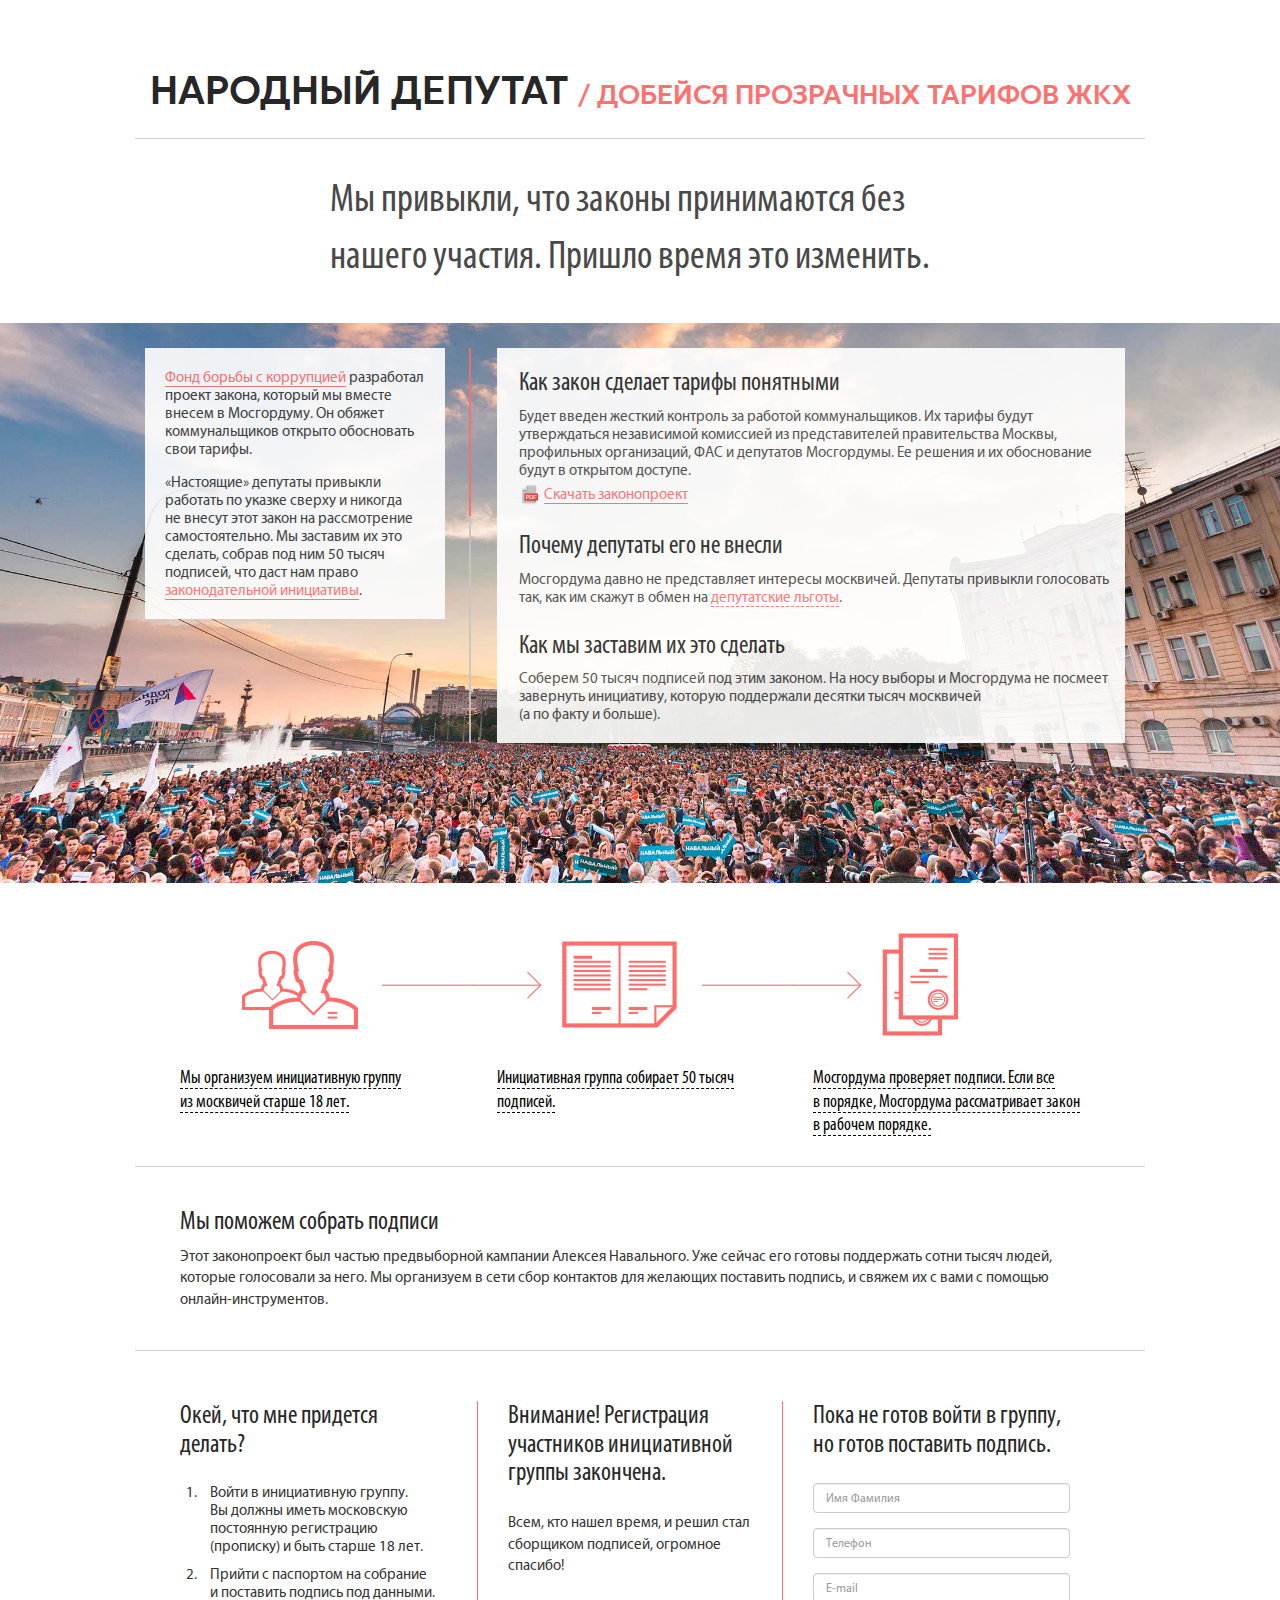
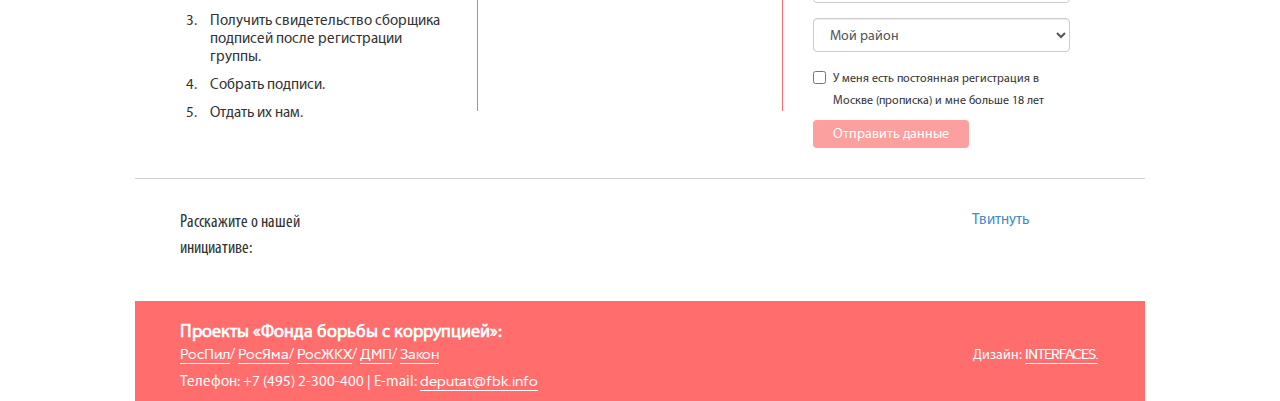
<file: index.html>
<!DOCTYPE html>
<html>
	<head>
		<meta id="viewport" name="viewport">
		<script>
			(function(doc) {
					var viewport = document.getElementById('viewport');
					if ( navigator.userAgent.match(/iPhone/i) || navigator.userAgent.match(/iPod/i)) {
						doc.getElementById("viewport").setAttribute("content", "initial-scale=0.3");
					} else if ( navigator.userAgent.match(/iPad/i) ) {
						doc.getElementById("viewport").setAttribute("content", "initial-scale=0.8");
					}
				}(document));
		</script>
		<link href="/favicon.ico" rel="icon" type="image/x-icon">
		<meta charset="utf-8">
		<meta name="Description" content="Услуги ЖКХ нам поставляют монополисты, которые не привыкли отчитываться перед горожанами. Новый законопроект заставит их обосновать свои цены.">
		<meta property="og:description" content="Услуги ЖКХ нам поставляют монополисты, которые не привыкли отчитываться перед горожанами. Новый законопроект заставит их обосновать свои цены.">
		<meta property="og:type" content="website">
		<meta property="og:site_name" content="Народный депутат">
		<meta property="og:title" content="Добейся понятных тарифов ЖКХ">
		<meta property="og:url" content="http://deputat.fbk.info">
		<meta property="og:image" content="http://deputat.fbk.info/assets/img/fishes-1.png">
		<meta property="fb:admins" content="1045828724" />
		<meta property="fb:app_id" content="1388271121406398" />
		<title>Народный депутат / Добейся прозрачных тарифов ЖКХ</title>
		<link rel="stylesheet" href="assets/css/bootstrap.min.css">
		<link rel="stylesheet" href="assets/css/main.css">
		<!--[if lt IE 9]>
			<script src="assets/js/html5shiv.js"></script>
			<script src="assets/js/respond.min.js"></script>
		<![endif]-->
		<script type="text/javascript" src="//vk.com/js/api/openapi.js?101"></script>
		<script type="text/javascript">
			VK.init({apiId: 3776856, onlyWidgets: true});
		</script>
	</head>
	<body>
		<!-- Заголовок и вступительное слово -->
		<div class="container">
			<noscript>
				<div class="alert alert-danger text-center">Ваш браузер не поддерживает скрипты! Для продолжения работы, пожалуйста, активируйте JavaScript</div>
				<p>&nbsp;</p>
			</noscript>
			<header>
				<h1>Народный депутат
					<small>/ Добейся прозрачных тарифов ЖКХ</small>
				</h1>
				<p>Мы привыкли, что законы принимаются без нашего участия. Пришло время это изменить.</p>
<!--                <a href="vozmezdie/"><div id="revenge">
                    <div class="wrapper">
                        <h3>ОПЕРАЦИЯ «ВОЗМЕЗДИЕ»</h3>
                        <div class="text">Мосгордума отказалась сделать понятными тарифы ЖКХ.<br>Расскажим москвичам о том, как работают их «представители»</div>
                    </div>
                    <div class="arrow">→</div>
                </div></a>-->
			</header>
		</div>
		<!-- / конец заголовка -->
		<!-- Блок с картинкой -->
		<div class="about">
			<div class="container">
				<div class="row">
					<div class="col-xs-4 intro">
						<div>
							<p>
								<a href="http://fbk.info">Фонд борьбы с&nbsp;коррупцией</a> разработал проект закона, который мы&nbsp;вместе внесем в&nbsp;Мосгордуму. Он&nbsp;обяжет коммунальщиков открыто обосновать свои тарифы.</p>
							<p>&laquo;Настоящие&raquo; депутаты привыкли работать по&nbsp;указке сверху и&nbsp;никогда не&nbsp;внесут этот закон на&nbsp;рассмотрение самостоятельно. Мы&nbsp;заставим их&nbsp;это сделать, собрав под ним 50&nbsp;тысяч подписей, что даст нам право
								<a href="http://mosopen.ru/document/64_zk_2002-12-11">законодательной инициативы</a>.</p>
						</div>
					</div>
					<div class="col-xs-8 questions">
						<div>
							<div class="first">
								<h2>Как закон сделает тарифы понятными</h2>
								<p>Будет введен жесткий контроль за работой коммунальщиков. Их тарифы будут утверждаться независимой комиссией из представителей правительства Москвы, профильных организаций, ФАС и депутатов Мосгордумы. Ее решения и их обоснование будут в открытом доступе.</p>
								<img src="assets/img/pdf-icon.png" width="22" height="22">
								<a href="/zakon-navalny-zhkh.doc" class="pdf test">Скачать законопроект</a>
							</div>
							<div class="second">
								<h2>Почему депутаты его не внесли</h2>
								<p>Мосгордума давно не представляет интересы москвичей. Депутаты привыкли голосовать так, как им скажут в обмен на
									<a href="#more">депутатские льготы</a>.</p>
								<p class="more">С 2005 года больше половины депутатов избирается по партийным спискам,
									<br>хотя до этого они были исключительно одномандатниками. Это позволило
									<br>«Единой России» захватить большинство в Мосгордуме. 90% депутатов
									<br>текущего созыва — ее представители. В обмен на депутатские зарплаты и льготы (например, служебные квартиры площадью 250 м
									<sup>2</sup>) они голосуют так, как нужно правительству Москвы и связанным с ним монополистам в сфере ЖКХ.</p>
								<div class="third">
									<h2>Как мы заставим их это сделать</h2>
									<p>Соберем 50 тысяч подписей под этим законом. На носу выборы и Мосгордума не посмеет завернуть инициативу, которую поддержали десятки тысяч москвичей
										<br>(а по факту и больше).</p>
								</div>
							</div>
						</div>
					</div>
				</div>
			</div>
		</div>
		<!-- / конец блока -->
		<div class="container">
			<!-- Блока с шагами -->
			<div class="step-img">
				<img src="assets/img/steps.png" width="716" height="103">
			</div>
			<div class="row steps">
				<div class="col-xs-4 col1">
					<div>
						<a href="#more">Мы организуем инициативную группу<br>из москвичей старше 18 лет.</a>
					</div>
					<p class="more">Мосгордума в течение 20 рабочих дней рассматривает заявление о создании инициативной группы. После ее регист&shy;рации каждый участник получает свиде&shy;тельство и становится официальным сборщиком подписей.</p>
				</div>
				<div class="col-xs-4 col2">
					<div>
						<a href="#more">Инициативная группа собирает 50 тысяч подписей.</a>
					</div>
					<p class="more">Закон может поддержать любой москвич старше 18 лет. На сбор подписей отводится 60 дней. Мы организуем процесс так,
						<br>чтобы он проходил максимально просто для всех участников.</p>
				</div>
				<div class="col-xs-4 col3">
					<div>
						<a href="#more">Мосгордума проверяет подписи. Если все<br>в порядке, Мосгордума рассматривает закон<br>в рабочем порядке.</a>
					</div>
					<p class="more">Через год (а по слухам и раньше) выборы
						<br>в Мосгордуму. У власти не хватит смелости завернуть инициативу, под которой подписалось 50 тысяч человек, а под&shy;держивают все, кроме работающих
						<br>в сфере ЖКХ чиновников.</p>
				</div>
			</div>
			<!-- / конец блока с шагами -->
			<div class="row info">
				<div class="col-xs-12">
					<h2>Мы поможем собрать подписи</h2>
					<p>Этот законопроект был частью предвыборной кампании Алексея Навального. Уже сейчас его готовы поддержать сотни тысяч людей, которые голосовали за него. Мы организуем в сети сбор контактов для желающих поставить подпись, и свяжем их с вами с помощью онлайн-инструментов.</p>
				</div>
			</div>
			<!-- Блок формы -->
			<div class="row form">
				<div class="col-xs-4 col1">
					<div>
						<h2>Окей, что мне придется делать?</h2>
						<ol>
							<li>Войти в&nbsp;инициативную группу.
								<br>Вы&nbsp;должны иметь московскую постоянную регистрацию (прописку) и&nbsp;быть старше 18&nbsp;лет.</li>
							<li>Прийти с&nbsp;паспортом на&nbsp;собра&shy;ние и&nbsp;поставить подпись под данными.</li>
							<li>Получить свидетельство сбор&shy;щика подписей после регист&shy;рации группы.</li>
							<li>Собрать подписи.</li>
							<li>Отдать их&nbsp;нам.</li>
						</ol>
					</div>
				</div>
				<div class="col-xs-4 col2">
					<div>
						<h2>Внимание! Регистрация участников инициативной группы закончена.</h2>
						<p>Всем, кто нашел время, и&nbsp;решил стал сборщиком подписей, огромное спасибо!</p>
						</p>
					</div>
				</div>
				<div class="col-xs-4 col3">
					<div>
						<h2>Пока не готов войти в группу, но готов поставить подпись.</h2>
						<form accept-charset="UTF-8" action="https://podio.com/webforms/5594624/439028" enctype="multipart/form-data" id="form2" method="post">
							<div style="margin:0;padding:0;display:inline">
								<input name="utf8" type="hidden" value="&#x2713;">
								<input name="authenticity_token" type="hidden" value="B0KfHFFjvhdGBD6pDIaVapK5GRNONNBcvpUWseulFSI=">
							</div>
							<div class="form-group">
								<input class="text required form-control" id="field_43550356" name="field_43550356" type="text" placeholder="Имя Фамилия" required="">
							</div>
							<div class="form-group">
								<input class="text required form-control" id="field_43550358" name="field_43550358" type="text" placeholder="Телефон" required="">
							</div>
							<div class="form-group">
								<input class="text required form-control" id="field_43550357" name="field_43550357" type="email" placeholder="E-mail" required="">
							</div>
							<div class="form-group">
								<select class="app required form-control" id="field_43550359" name="field_43550359" required="">
									<option value="">Мой район</option>
									<option value="65590352">Академический</option>
									<option value="65590351">Алексеевский</option>
									<option value="65590350">Алтуфьевский</option>
									<option value="65590349">Арбат</option>
									<option value="65590348">Аэропорт</option>
									<option value="65590347">Бабушкинский</option>
									<option value="65590346">Басманный</option>
									<option value="65590345">Беговой</option>
									<option value="65590344">Бескудниковский</option>
									<option value="65590343">Бибирево</option>
									<option value="65590342">Бирюлёво Восточное</option>
									<option value="65590341">Бирюлёво Западное</option>
									<option value="65590340">Богородское</option>
									<option value="65590339">Братеево</option>
									<option value="65590338">Бутырский</option>
									<option value="65590336">Вешняки</option>
									<option value="65590335">Внуково</option>
									<option value="65590334">Войковский</option>
									<option value="65590333">Восточное Дегунино</option>
									<option value="65590332">Восточное Измайлово</option>
									<option value="65590331">Восточный</option>
									<option value="65590330">Выхино-Жулебино</option>
									<option value="65590329">Гагаринский</option>
									<option value="65590327">Головинский</option>
									<option value="65590326">Гольяново</option>
									<option value="65590325">Даниловский</option>
									<option value="65590324">Дмитровский</option>
									<option value="65590323">Донской</option>
									<option value="65590322">Дорогомилово</option>
									<option value="65590321">Замоскворечье</option>
									<option value="65590320">Западное Дегунино</option>
									<option value="65590319">Зюзино</option>
									<option value="65590317">Зябликово</option>
									<option value="65590316">Ивановское</option>
									<option value="65590315">Измайлово</option>
									<option value="65590314">Капотня</option>
									<option value="65590313">Коньково</option>
									<option value="65590312">Коптево</option>
									<option value="65590311">Косино-Ухтомский</option>
									<option value="65590310">Котловка</option>
									<option value="65590309">Красносельский</option>
									<option value="65590307">Крылатское</option>
									<option value="65590306">Крюково</option>
									<option value="65590305">Кузьминки</option>
									<option value="65590304">Кунцево</option>
									<option value="65590303">Куркино</option>
									<option value="65590302">Левобережный</option>
									<option value="65590301">Лефортово</option>
									<option value="65590300">Лианозово</option>
									<option value="65590299">Ломоносовский</option>
									<option value="65590297">Лосиноостровский</option>
									<option value="65590296">Люблино</option>
									<option value="65590295">Марфино</option>
									<option value="65590294">Марьина Роща</option>
									<option value="65590293">Марьино</option>
									<option value="65590292">Матушкино</option>
									<option value="65590291">Метрогородок</option>
									<option value="65590290">Мещанский</option>
									<option value="65590288">Митино</option>
									<option value="65590287">Можайский</option>
									<option value="65590286">Молжаниновский</option>
									<option value="65590285">Москворечье-Сабурово</option>
									<option value="65590284">Нагатино-Садовники</option>
									<option value="65590283">Нагатинский Затон</option>
									<option value="65590282">Нагорный</option>n>
									<option value="65590281">Некрасовка</option>
									<option value="65590280">Нижегородский</option>
									<option value="65590277">Ново-Переделкино</option>
									<option value="65590279">Новогиреево</option>
									<option value="65590278">Новокосино</option>
									<option value="82341329">Новомосковский</option>
									<option value="65590276">Обручевский</option>
									<option value="65590275">Орехово-Борисово Северное</option>
									<option value="65590274">Орехово-Борисово Южное</option>
									<option value="65590272">Останкинский</option>
									<option value="65590271">Отрадное</option>
									<option value="65590270">Очаково-Матвеевское</option>
									<option value="65590269">Перово</option>
									<option value="65590268">Печатники</option>
									<option value="65590267">Покровское-Стрешнево</option>
									<option value="65590266">Преображенское</option>
									<option value="65590265">Пресненский</option>
									<option value="65590264">Проспект Вернадского</option>
									<option value="65590263">Раменки</option>
									<option value="65590261">Ростокино</option>
									<option value="65590260">Рязанский</option>
									<option value="65590259">Савёлки</option>
									<option value="65590258">Савёловский</option>
									<option value="65590257">Свиблово</option>
									<option value="65590256">Северное Бутово</option>
									<option value="65590255">Северное Измайлово</option>
									<option value="65590254">Северное Медведково</option>
									<option value="65590253">Северное Тушино</option>
									<option value="65590251">Северный</option>
									<option value="65590250">Силино</option>
									<option value="65590249">Сокол</option>
									<option value="65590248">Соколиная Гора</option>
									<option value="65590247">Сокольники</option>
									<option value="65590246">Солнцево</option>
									<option value="65590245">Старое Крюково</option>
									<option value="65590244">Строгино</option>
									<option value="65590243">Таганский</option>
									<option value="65590242">Тверской</option>
									<option value="65590240">Текстильщики</option>
									<option value="65590238">Тимирязевский</option>
									<option value="82341459">Троицк</option>
									<option value="65590237">Тропарёво-Никулино</option>
									<option value="65590239">Тёплый Стан</option>
									<option value="65590235">Фили-Давыдково</option>
									<option value="65590236">Филёвский Парк</option>
									<option value="65590234">Хамовники</option>
									<option value="65590233">Ховрино</option>
									<option value="65590232">Хорошёво-Мнёвники</option>
									<option value="65590231">Хорошёвский</option>
									<option value="65590229">Царицыно</option>
									<option value="65590226">Чертаново Северное</option>
									<option value="65590225">Чертаново Центральное</option>
									<option value="65590224">Чертаново Южное</option>
									<option value="65590227">Черёмушки</option>
									<option value="65590223">Щукино</option>
									<option value="65590222">Южное Бутово</option>
									<option value="65590221">Южное Медведково</option>
									<option value="65590219">Южное Тушино</option>
									<option value="65590218">Южнопортовый</option>
									<option value="65590217">Якиманка</option>
									<option value="65590216">Ярославский</option>
									<option value="65590215">Ясенево</option>
								</select>
							</div>
							<div class="checkbox">
								<label>
									<input type="checkbox">У меня есть постоянная регистрация в Москве (прописка) и мне больше 18 лет</label>
							</div>
							<div class="buttons">
								<button type="submit" class="btn btn-red disabled" data-loading-text="Подождите...">Отправить данные</button>
							</div>
						</form>
					</div>
				</div>
			</div>
			<!-- / конец блока с формой -->
			<div class="row share">
				<div class="col-xs-2">
					<p>Расскажите о нашей инициативе:</p>
				</div>
				<div class="col-xs-6" style="padding-top: 3px">
					<div class="fb-like" data-href="http://bit.ly/15FnpN8" data-width="400" data-show-faces="true" data-send="true"></div>
				</div>
				<div class="col-xs-2">
					<div id="vk_like"></div>
					<script type="text/javascript">
						VK.Widgets.Like("vk_like", {type: "button", pageUrl:'http://bit.ly/Gzw2h7'});
					</script>
				</div>
				<div class="col-xs-2">
					<a href="https://twitter.com/share" class="twitter-share-button" data-url="http://bit.ly/15FnvV3" data-text="Помоги собрать подписи, чтобы внести в Мосгордуму новый закон. Он заставит коммунальщиков обосновать свои тарифы." data-lang="ru">Твитнуть</a>
					<script>
						!function(d,s,id){var js,fjs=d.getElementsByTagName(s)[0],p=/^http:/.test(d.location)?'http':'https';if(!d.getElementById(id)){js=d.createElement(s);js.id=id;js.src=p+'://platform.twitter.com/widgets.js';fjs.parentNode.insertBefore(js,fjs);}}(document, 'script', 'twitter-wjs');
					</script>
				</div>
			</div>
			<footer>
				<div class="row">
					<div class="col-xs-9">
						<p>Проекты «Фонда борьбы с коррупцией»:</p>
						<div>
							<a href="http://rospil.info/">РосПил</a>/
							<a href="http://rosyama.ru/">РосЯма</a>/
							<a href="http://roszkh.ru/">РосЖКХ</a>/
							<a href="http://www.mashina.org/">ДМП</a>/
							<a href="http://navalny.ru/roi/">Закон</a>
						</div>
						<div style="margin-top: 5px;">Телефон: +7 (495) 2-300-400 | E-mail:
							<a href="mailto:deputat@fbk.info">deputat@fbk.info</a>
						</div>
					</div>
					<div class="col-xs-3 copyright text-center">
						<p>Дизайн:
							<a href="http://chemeris.me/" class="brand">INTERFACES.</a>
						</p>
					</div>
				</div>
			</footer>
		</div>
		<script src="assets/js/jquery-1.10.2.min.js"></script>
		<script src="assets/js/bootstrap.min.js"></script>
		<script src="assets/js/jquery.validate.min.js"></script>
		<script src="assets/js/jquery.maskedinput.min.js"></script>
		<script src="assets/js/main.js"></script>
<!-- Google Tag Manager -->
<noscript><iframe src="//www.googletagmanager.com/ns.html?id=GTM-TX7VRZ"
height="0" width="0" style="display:none;visibility:hidden"></iframe></noscript>
<script>(function(w,d,s,l,i){w[l]=w[l]||[];w[l].push({'gtm.start':
new Date().getTime(),event:'gtm.js'});var f=d.getElementsByTagName(s)[0],
j=d.createElement(s),dl=l!='dataLayer'?'&l='+l:'';j.async=true;j.src=
'//www.googletagmanager.com/gtm.js?id='+i+dl;f.parentNode.insertBefore(j,f);
})(window,document,'script','dataLayer','GTM-TX7VRZ');</script>
<!-- End Google Tag Manager -->

	</body>

</html>
</file>
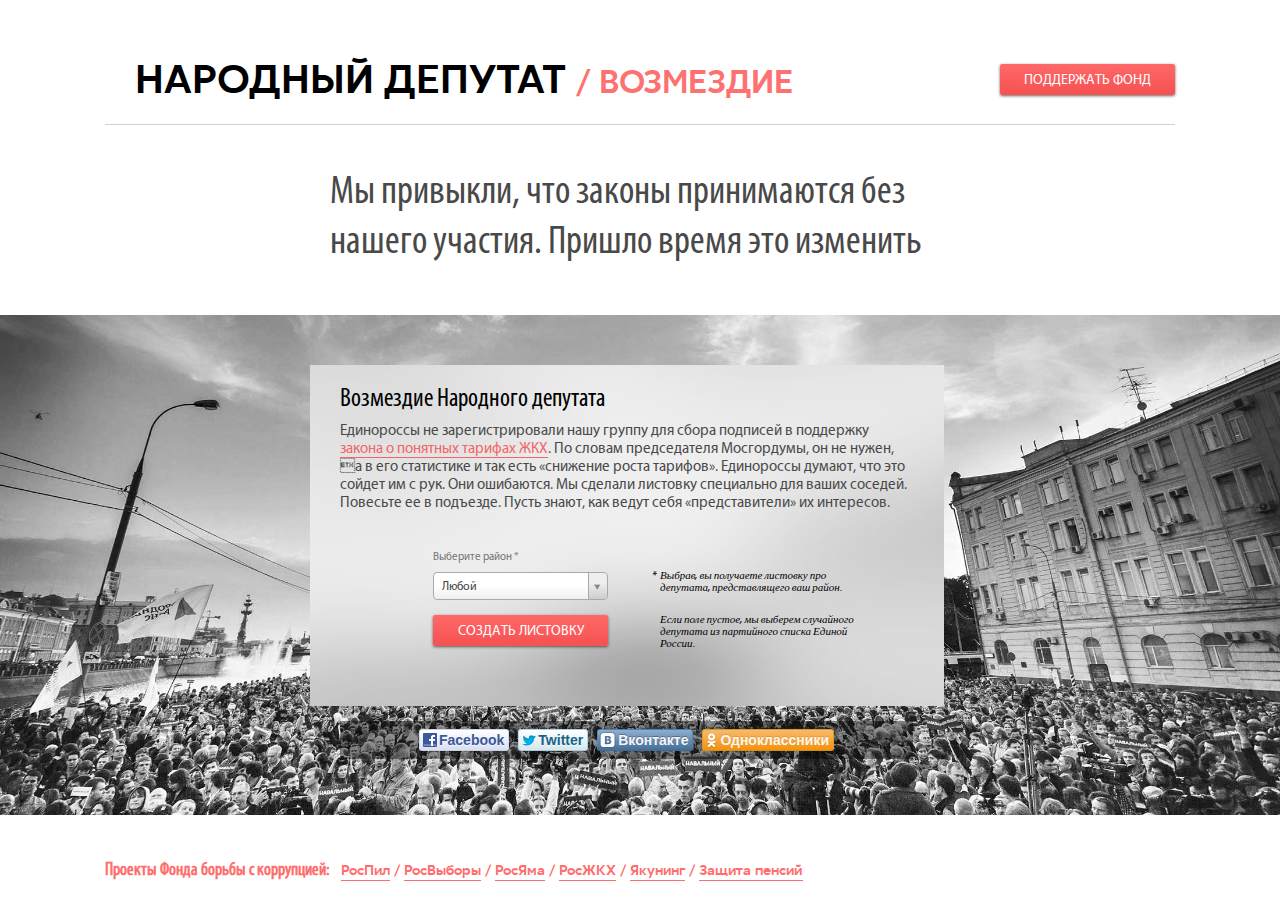
<file: vozmezdie/index.html>
<!DOCTYPE html>
<html lang="ru">
<head>
    <meta charset="utf-8">
    <title>Возмездие Народного депутата</title>
    <link href="/favicon.ico" rel="icon" type="image/x-icon">
    <link rel="stylesheet" href="../assets/css/revenge.css">
    <meta name="twitter:card" content="summary_large_image">
    <meta name="twitter:url" content="http://deputat.fbk.info/vozmezdie/">
    <meta name="twitter:title" content="Возмездие Народного депутата">
    <meta name="twitter:description" content="Мосгордума отказалась сделать понятными тарифы ЖКХ. Расскажите москвичам о том, как работают их «представители»">
    <meta name="twitter:image:src" content="http://deputat.fbk.info/vozmezdie/img/banner-tw-revenge.png">
    <meta property="og:site_name" content="Возмездие Народного депутата">
    <meta property="og:image" content="http://deputat.fbk.info/vozmezdie/img/banner-fb-revenge.png">
    <meta property="og:title" content="Возмездие Народного депутата">
    <meta property="og:type" content="website">
    <meta property="og:url" content="http://deputat.fbk.info/vozmezdie/">
    <meta property="og:description" content="Мосгордума отказалась сделать понятными тарифы ЖКХ. Расскажите москвичам о том, как работают их «представители»">
    <!--[if lt IE 9]>
    <script src="../assets/js/html5shiv.js"></script>
    <![endif]-->
</head>
<body>

<div id="wrap">
    <header>
        <div class="container">
            <h1>НАРОДНЫЙ ДЕПУТАТ <small> / ВОЗМЕЗДИЕ</small></h1>
            <h2>Мы привыкли, что законы принимаются без нашего участия. Пришло время это изменить</h2>
            <div style="position: absolute; top: -11px; right: 0px;">
                <a href="#showDonation" class="btn" style="width: 175px"><span>ПОДДЕРЖАТЬ ФОНД</span></a>
            </div>
        </div>
    </header>

    <div id="main">
        <div id="bg">

            <div class="wrap">
                <section id="revenge">
                    <div>
                        <h3>Возмездие Народного депутата</h3>
                        <p>Единороссы не&nbsp;зарегистрировали нашу группу для сбора подписей в&nbsp;поддержку <a href="http://deputat.fbk.info/zakon-navalny-zhkh.doc">закона о&nbsp;понятных тарифах ЖКХ</a>. По&nbsp;словам председателя Мосгордумы, он&nbsp;не&nbsp;нужен, а&nbsp;в&nbsp;его статистике и&nbsp;так есть &laquo;снижение роста тарифов&raquo;. Единороссы думают, что это сойдет им&nbsp;с&nbsp;рук. Они ошибаются. Мы&nbsp;сделали листовку специально для ваших соседей. Повесьте ее&nbsp;в&nbsp;подъезде. Пусть знают, как ведут себя &laquo;представители&raquo; их&nbsp;интересов.</p>
                        <form class="container_24">
                            <div class="clear">&nbsp;</div>
                            <div class="grid_4 prefix_2">
                                <div>
                                    <label>
                                        <span>Выберите район <sup>*</sup></span>
                                        <select id="regions"></select>
                                    </label>
                                </div>
                                <div><a href="#make" class="btn"><span>СОЗДАТЬ ЛИСТОВКУ</span></a></div>
                            </div>
                            <div class="grid_5" style="margin-left: 50px; max-width: 200px" id="desc">
                                <p><sup>*</sup> Выбрав, вы получаете листовку про депутата, представлящего ваш район.</p>
                                <p>Если поле пустое, мы выберем случайного депутата из партийного списка Единой России.</p>
                            </div>
                            <div class="clear">&nbsp;</div>
                        </form>
                    </div>
                </section>
                <section class="share">
                    <div>
						<ul class="social-likes">
						    <li class="facebook" data-url="http://deputat.fbk.info/vozmezdie/?utm_source=fb_shared&utm_medium=social&utm_content=20nov13&utm_campaign=vozmezdie" title="Поделиться ссылкой на Фейсбуке">Facebook</li>
						    <li class="twitter" data-url="http://deputat.fbk.info/vozmezdie/?utm_source=tw_shared&utm_medium=social&utm_content=20nov13&utm_campaign=vozmezdie" data-title="Мосгордума отказалась сделать понятными тарифы ЖКХ. Расскажите москвичам о том, как работают их «представители»" title="Поделиться ссылкой в Twitter">Twitter</li>
						    <li class="vkontakte" data-url="http://deputat.fbk.info/vozmezdie/?utm_source=vk_shared&utm_medium=social&utm_content=20nov13&utm_campaign=vozmezdie" title="Поделиться ссылкой во Вконтакте">Вконтакте</li>
						    <li class="odnoklassniki" data-url="http://deputat.fbk.info/vozmezdie/?utm_source=ok_shared&utm_medium=social&utm_content=20nov13&utm_campaign=vozmezdie" title="Поделиться ссылкой в Одноклассниках">Одноклассники</li>
						</ul>
						                    </div>
                </section>
            </div>
        </div>
    </div>

    <footer>
        <div class="container">
            <strong>Проекты Фонда борьбы с коррупцией:</strong> &nbsp;
            <a href="http://rospil.info/" target="_blank">РосПил</a> /
            <a href="http://rosvybory.org/" target="_blank">РосВыборы</a> /
            <a href="http://rosyama.ru/" target="_blank">РосЯма</a> /
            <a href="http://roszkh.ru/" target="_blank">РосЖКХ</a> /
            <a href="http://yakunin.fbk.info/" target="_blank">Якунинг</a> /
            <a href="http://pension.fbk.info/" target="_blank">Защита пенсий</a>
        </div>
    </footer>

</div>

<div id="showDonation" style="display: none">
<section id="donation">
    <div class="form">
        <form action="http://auth.robokassa.ru:80/Merchant/Index.aspx" method="post" id="roboform">
            <input name="MrchLogin" type="hidden" value="fbk">
            <input name="Desc" type="hidden" value="Пожертвование на уставную деятельность Фонда борьбы с коррупцией">
            <input name="SignatureValue" type="hidden" value="43c95f480b1a122216cf3bf29c67da42">
            <input name="shp_Project" type="hidden" value="FBK">
            <input name="IncCurrLabel" type="hidden" value="BANKOCEAN2R">
            <h3>ПОДДЕРЖАТЬ ФОНД</h3>
            <div class="container_24">
                <div class="clear">&nbsp;</div>
                <div class="grid_9" style="padding: 0;margin: 0">
                    <p style="font-size: 13px;padding: 2px 0 13px 3px; color: #818080">Фонд борьбы с коррупцией по-прежнему расследует коррупцию<br>и заставляет чиновников работать как следует. Поддержите нас.</p>
                    <div class="clear">&nbsp;</div>
                    <div class="grid_4">
                        <div class="placeholder">
                            <input type="text" value="1000" style="padding-left: 11px; width: 162px" name="FreeOutSum" id="robosum">
                            <span>Руб.</span>
                        </div>
                    </div>
                    <div class="grid_4">
                        <div><button type="submit" style="width: 175px;margin:0 0 0 15px"><span>ПЕРЕВЕСТИ</span></button></div>
                    </div>
                    <div class="clear">&nbsp;</div>
                </div>
                <div class="grid_1">
                    <img src="../assets/img/mvy.png" height="73" alt="" style="margin-top: 2px">
                </div>
                <div class="clear">&nbsp;</div>
            </div>
            <div id="offer">
                <label>
                    <input type="checkbox" checked="">
                    <div class="text">Я прочитал публичную оферту о заключении договора пожертвования и согласен с её условиями.</div>
                    <div class="clear">&nbsp;</div>
                </label>
                <div class="offerta">
                    <div class="offerta-inner">
                        <div class="offerta-close">✕</div>
                        <div class="offerta-text">
                            <h3>Публичная оферта о заключении договора пожертвования </h3>
                            <p>
                                1. Значение настоящей публичной оферты
                            </p>
                            <p>
                                1.1 Настоящая публичная оферта («Оферта») является предложением НО "Фонд борьбы с коррупцией" (далее - «Фонд») заключить с любым гражданином Российской Федерации, который отзовется на Оферту (далее - «Жертвователь»), договор пожертвования (далее - «Договор»), на условиях, предусмотренных ниже.
                            </p>
                            <p>
                                1.2 Оферта адресована исключительно гражданам Российской Федерации.
                            </p>
                            <p>
                                1.3 Оферта является публичной офертой в соответствии с п. 2 ст. 437 Гражданского кодекса Российской Федерации.
                            </p>
                            <p>
                                1.4 Оферта вступает в силу со дня, следующего за днем ее размещения на сайте Фонда в сети Интернет по адресу http://fbk.info (далее - «Сайт»).
                            </p>
                            <p>
                                1.5 Оферта действует бессрочно. Фонд вправе отменить Оферту в любое время без объяснения причин. В Оферту могут быть внесены изменения и дополнения, которые вступают в силу со дня, следующего за днем их размещения на Сайте. Недействительность одного или нескольких условий Оферты не влечет недействительности всех остальных условий Оферты.
                            </p>
                            <p>
                                1.6 Местом размещения Оферты считается город Москва, Российская Федерация.
                            </p>
                            <p>
                                2. Существенные условия Договора
                            </p>
                            <p>
                                2.1 Сумма пожертвования: сумма пожертвования определяется Жертвователем.
                            </p>
                            <p>
                                2.2 Назначение пожертвования: ведение уставной деятельности и содержание Фонда либо реализация проекта «РосПил». Жертвователь по своему выбору определяет назначение пожертвования при перечислении денежных средств в пользу Фонда путем указания соответствующей информации в поле «назначение платежа». При отсутствии такого указания средства считаются поступившими на ведение уставной деятельности и содержание Фонда.
                            </p>
                            <p>
                                3. Порядок заключения Договора
                            </p>
                            <p>
                                3.1 Договор заключается путем акцепта Оферты Жертвователем.
                            </p>
                            <p>
                                3.2 Оферта может быть акцептована Жертвователем путем перечисления Жертвователем денежных средств в пользу Фонда по реквизитам, указанным в разделе 5 Оферты, с указанием в качестве назначения платежа: «пожертвование», «пожертвование на ведение уставной деятельности и содержание Фонда», «пожертвование на проект «РосПил» либо иного аналогичного указания.
                            </p>
                            <p>
                                3.3 Совершение Жертвователем действий, предусмотренных пунктом 3.2 Оферты, считается акцептом Оферты в соответствии с частью 3 статьи 438 Гражданского кодекса Российской Федерации.
                            </p>
                            <p>
                                3.4 Датой акцепта Оферты и, соответственно, датой заключения Договора является дата поступления денежных средств от Жертвователя на счет Фонда.
                            </p>
                            <p>
                                4. Прочие условия
                            </p>
                            <p>
                                4.1 Совершая действия, предусмотренные данной Офертой, Жертвователь подтверждает, что ознакомлен с условиями и текстом настоящей Оферты, целями деятельности Фонда, осознает значение своих действий, имеет полное право на их совершение и полностью принимает условия настоящей Оферты.
                            </p>
                            <p>
                                4.2 В соответствии с Федеральным законом №152-ФЗ «О персональных данных» Жертвователь настоящим дает свое согласие на обработку своих персональных данных любыми незапрещенными законом способами для целей исполнения настоящего Договора.
                            </p>
                            <p>
                                4.3 Жертвователь понимает, что в результате вступления в силу изменений к Федеральному закону «О некоммерческих организациях» в части регулирования деятельности некоммерческих организаций, выполняющих функции иностранного агента, в случае получения Фондом денежных средств от иностранных источников для Фонда могут наступить неблагоприятные последствия.
                            </p>
                            <p>
                                Настоящим Жертвователь подтверждает, что на момент акцепта Оферты он является гражданином Российской Федерации, действует от своего имени, за свой счет и в своем интересе.
                            </p>
                            <p>
                                В случае, если Фонду станет известно, что на момент акцепта Оферты Жертвователь не являлся гражданином Российской Федерации, либо действовал от имени, за счет или в интересах третьих лиц, Фонд имеет право в одностороннем внесудебном порядке отказаться от исполнения Договора и вернуть полученные денежные средства Жертвователю, а также потребовать возмещения причиненных Фонду убытков.
                            </p>
                            <p>
                                4.4 Настоящая Оферта регулируется и толкуется в соответствии с законодательством Российской Федерации.
                            </p>
                            <p>
                                5. Реквизиты Фонда
                            </p>
                            <table>
                                <tbody>
                                <tr>
                                    <td>
                                        Наименование:
                                    </td>
                                    <td>
                                        Некоммерческая организация "Фонд борьбы с коррупцией"
                                    </td>
                                </tr>
                                <tr>
                                    <td>
                                        Место нахождения:
                                    </td>
                                    <td>
                                        Российская Федерация, 109240, г. Москва, ул. Николоямская, д.26, корп. 1-1А
                                    </td>
                                </tr>
                                <tr>
                                    <td>
                                        ОГРН:
                                    </td>
                                    <td>
                                        1117799018204
                                    </td>
                                </tr>
                                <tr>
                                    <td>
                                        ИНН/КПП:
                                    </td>
                                    <td>
                                        7709471429/770901001
                                    </td>
                                </tr>
                                </tbody>
                            </table>

                            <br>
                            <h3>Банковские реквизиты </h3>

                            <table>
                                <tbody>
                                <tr>
                                    <td>
                                        Наименование банка:
                                    </td>
                                    <td>
                                        ОАО "АЛЬФА-БАНК"
                                    </td>
                                </tr>
                                <tr>
                                    <td>
                                        БИК:
                                    </td>
                                    <td>
                                        044525593
                                    </td>
                                </tr>
                                <tr>
                                    <td>
                                        Корр. счет:
                                    </td>
                                    <td>
                                        30101810200000000593
                                    </td>
                                </tr>
                                <tr>
                                    <td>
                                        Расчетный счет:
                                    </td>
                                    <td>
                                        40703810402710000002
                                    </td>
                                </tr>
                                <tr>
                                    <td>
                                        Расчетный счет (проект "РосПил"):
                                    </td>
                                    <td>
                                        40703810702710000003
                                    </td>
                                </tr>
                                </tbody>
                            </table>
                        </div>
                    </div>
                </div>
            </div>
        </form>
    </div>
</section>
</div>

<div id="make" style="display:none;">
    <h2>Расскажите москвичам о том, как работают их «представители»</h2>
    <a href="#" class="download_leaflet"><img src="../assets/img/color.png" width="375" height="530" alt=""></a>
    <div style="width: 175px; margin: 0 auto;">
        <a href="#" class="btn download_leaflet"><span>СКАЧАТЬ ЛИСТОВКУ</span></a>
    </div>
    <div class="share">
        <ul class="social-likes">
            <li class="facebook" data-url="http://deputat.fbk.info/vozmezdie/?utm_source=fb_shared&utm_medium=social&utm_content=20nov13&utm_campaign=vozmezdie" title="Поделиться ссылкой на Фейсбуке">Facebook</li>
            <li class="twitter" data-url="http://deputat.fbk.info/vozmezdie/?utm_source=tw_shared&utm_medium=social&utm_content=20nov13&utm_campaign=vozmezdie" data-title="Мосгордума отказалась сделать понятными тарифы ЖКХ. Расскажите москвичам о том, как работают их «представители»">Twitter</li>
            <li class="vkontakte" data-url="http://deputat.fbk.info/vozmezdie/?utm_source=vk_shared&utm_medium=social&utm_content=20nov13&utm_campaign=vozmezdie" title="Поделиться ссылкой во Вконтакте">Вконтакте</li>
            <li class="odnoklassniki" data-url="http://deputat.fbk.info/vozmezdie/?utm_source=ok_shared&utm_medium=social&utm_content=20nov13&utm_campaign=vozmezdie" title="Поделиться ссылкой в Одноклассниках">Одноклассники</li>
        </ul>
    </div>
</div>

<script src="../assets/js/jquery-1.10.2.min.js"></script>
<script src="../assets/js/select2.min.js"></script>
<script src="../assets/js/jquery.fancybox.pack.js"></script>
<script src="../assets/js/social-likes.min.js"></script>
<script src="../assets/js/revenge.js"></script>
<!-- Google Tag Manager -->
<noscript><iframe src="//www.googletagmanager.com/ns.html?id=GTM-TX7VRZ"
height="0" width="0" style="display:none;visibility:hidden"></iframe></noscript>
<script>(function(w,d,s,l,i){w[l]=w[l]||[];w[l].push({'gtm.start':
new Date().getTime(),event:'gtm.js'});var f=d.getElementsByTagName(s)[0],
j=d.createElement(s),dl=l!='dataLayer'?'&l='+l:'';j.async=true;j.src=
'//www.googletagmanager.com/gtm.js?id='+i+dl;f.parentNode.insertBefore(j,f);
})(window,document,'script','dataLayer','GTM-TX7VRZ');</script>
<!-- End Google Tag Manager -->


</body>
</html>
</file>
<file: assets/css/main.css>
/*@font-face {
    font-family: 'red_ring';
    src: url("../font/redring-bold-webfont.eot");
    src: url("../font/redring-bold-webfont.eot?#iefix") format("embedded-opentype"), url("../font/redring-bold-webfont.woff") format("woff"), url("../font/redring-bold-webfont.ttf") format("truetype");
    font-weight: 700;
    font-style: normal;
}

@font-face {
    font-family: 'red_ring';
    src: url("../font/redring-light-webfont.eot");
    src: url("../font/redring-light-webfont.eot?#iefix") format("embedded-opentype"), url("../font/redring-light-webfont.woff") format("woff"), url("../font/redring-light-webfont.ttf") format("truetype");
    font-weight: 300;
    font-style: normal;
}*/

@font-face {
    font-family: 'fontello';
    src: url('../font/fontello.eot?39799503');
    src: url('../font/fontello.eot?39799503#iefix') format('embedded-opentype'),
    url('../font/fontello.woff?39799503') format('woff'),
    url('../font/fontello.ttf?39799503') format('truetype'),
    url('../font/fontello.svg?39799503#fontello') format('svg');
    font-weight: normal;
    font-style: normal;
}

@font-face {
    font-family: 'red_ring';
    src: url("../font/redring-regular-webfont.eot");
    src: url("../font/redring-regular-webfont.eot?#iefix") format("embedded-opentype"), url("../font/redring-regular-webfont.woff") format("woff"), url("../font/redring-regular-webfont.ttf") format("truetype");
    font-weight: normal;
    font-style: normal;
}

@font-face {
    font-family: 'red_ring';
    src: url("../font/redring-medium-webfont.eot");
    src: url("../font/redring-medium-webfont.eot?#iefix") format("embedded-opentype"), url("../font/redring-medium-webfont.woff") format("woff"), url("../font/redring-medium-webfont.ttf") format("truetype");
    font-weight: 500;
    font-style: normal;
}

@font-face {
    font-family: 'myriad_pro';
    src: url("../font/MyriadPro-Cond.eot");
    src: url("../font/MyriadPro-Cond.eot?#iefix") format("embedded-opentype"), url("../font/MyriadPro-Cond.woff") format("woff"), url("../font/MyriadPro-Cond.ttf") format("truetype");
    font-weight: 300;
    font-style: normal;
}

@font-face {
    font-family: 'myriad_pro';
    src: url("../font/MyriadPro-Regular.eot");
    src: url("../font/MyriadPro-Regular.eot?#iefix") format("embedded-opentype"), url("../font/MyriadPro-Regular.woff") format("woff"), url("../font/MyriadPro-Regular.ttf") format("truetype");
    font-weight: normal;
    font-style: normal;
}

/*@font-face {
    font-family: 'myriad_pro';
    src: url("../font/MyriadPro-BoldCond.eot");
    src: url("../font/MyriadPro-BoldCond.eot?#iefix") format("embedded-opentype"), url("../font/MyriadPro-BoldCond.woff") format("woff"), url("../font/MyriadPro-BoldCond.ttf") format("truetype");
    font-weight: 700;
    font-style: normal;
}*/

body {
    font-family: 'myriad_pro';
    font-weight: normal;
    padding-top: 70px;
    font-size: 15px;
}

h1 {
    font-family: 'red_ring';
    font-weight: 500;
    font-size: 39px;
    color: #272727;
    text-transform: uppercase;
}

h1 small {
    font-size: 27px;
    font-weight: 500;
    color: #fe7171;
}

h2 {
    font-family: 'myriad_pro';
    font-weight: 300;
    font-size: 26px;
    color: #272727;
}

header {
    margin: 0 30px 0 30px;
}

header > h1 {
    border-bottom: 1px solid #d2d0d0;
    text-align: center;
    margin: 0;
    padding: 0 0 25px 0;
    white-space: nowrap;
}

header p {
    display: block;
    font-family: "myriad_pro";
    font-weight: 300;
    font-size: 40px;
    color: #494949;
    padding: 30px 0 10px 0;
    letter-spacing: 0.001px;
    max-width: 620px;
    margin: 0 auto;
}

.container {
    width: 1100px;
    min-width: 1100px;
    max-width: 1100px;
}

.error {
    font-weight: normal;
    font-size: 12px;
    color: darkred;
}

.more {
    display: none;
}

/*** .about - вступительная информация ***/

.about {
    margin-top: 30px;
    min-width: 1100px;
    background: url("../img/bg.jpg") no-repeat;
    background-position: bottom center;
    background-size: 100%;
    height: 560px;
    min-height: 560px;
}

.about table tr td {
    vertical-align: top;
}

.intro > div {
    background-color: #ffffff;
    opacity: 0.9;
    margin: 25px 25px 0 40px;
    padding: 20px 20px 10px 20px;
    width: 300px;
    max-width: 300px;
}

.intro p:first-child {
    margin-bottom: 15px;
}

.intro p {
    font-family: "myriad_pro";
    font-weight: normal;
    font-size: 15px;
    color: #353535;
    line-height: 18px;
    -webkit-hyphens: auto;
    -moz-hyphens: auto;
    -ms-hyphens: auto;
    hyphens: auto;
}

.intro p > strong {
    display: block;
    font-family: "red_ring";
    font-weight: 500;
    text-transform: uppercase;
    margin-bottom: 5px;
}

.intro a:link, .intro a:visited {
    color: #fe7171;
    text-decoration: none;
    border-bottom: 1px solid #fe7171;
}

.intro a:hover, .intro a:active {
    border-bottom: none;
}

.questions > div {
    background-color: #ffffff;
    opacity: 0.9;
    margin: 25px 50px 0 25px;
    /*padding: 20px 25px 10px 20px;*/
    padding-left: 20px;
}

.questions h2 {
    padding: 0;
    margin: 0;
}

.questions p {
    font-size: 15px;
    line-height: 18px;
    color: #494949;
    margin: 10px 0 5px 0;
}

.questions a:link.pdf, .questions a:visited.pdf {
    border-bottom: 1px solid #fe7171;
}

.questions a:hover.pdf, .questions a:active.pdf {
    border-bottom: none;
}

.questions a:link, .questions a:visited {
    /*font-family: "myriad_pro";
    font-weight: 300;
    font-size: 18px;*/
    color: #fe7171;
    text-decoration: none;
    border-bottom: 1px dashed #fe7171;
}

.questions a:hover, .questions a:active {
    border-bottom: none;
}

.questions div.first {
    border-left: 2px solid #ff6c6c;
    margin-left: -48px;
    padding-left: 48px;
    padding-bottom: 10px;
    padding-top: 20px;
}

.questions div.second > h2:first-child {
    padding-top: 15px;
}

.questions div.second {
    border-left: 2px solid #cac5be;
    margin-left: -48px;
    padding-left: 48px;
    padding-bottom: 15px;
}

.questions div.second > div.third {
    margin-top: 25px;
}

/*** .steps - 3 шага ***/

.step-img {
    margin-top: 50px;
    text-align: center;
    padding-right: 80px;
}

.steps {
    padding: 30px;
    margin: 0 30px 0 30px;
    border-bottom: 1px solid #d2d0d0;
}

.steps a:link, .steps a:visited {
    font-family: "myriad_pro";
    font-weight: 300;
    font-size: 18px;
    color: #000000;
    border-bottom: 1px dashed #000000;
    text-decoration: none;
    line-height: 23px;
}

.steps a:hover, .steps a:active {
    border-bottom: none;
}

.steps p {
    font-size: 15px;
    line-height: 18px;
    color: #494949;
    margin-top: 15px;
}

/*** .info ***/

.info {
    padding: 30px;
    margin: 0 30px 0 30px;
    border-bottom: 1px solid #d2d0d0;
}

.info h2 {
    margin-top: 10px;
}

/*** .form ***/

.form {
    padding: 30px;
    margin: 0 30px 0 30px;
}

.form h2 {
    margin-bottom: 25px;
}

.form ol {
    padding-left: 20px;
}

.form li {
    font-family: "myriad_pro";
    font-weight: normal;
    font-size: 15px;
    line-height: 18px;
    -webkit-hyphens: auto;
    -moz-hyphens: auto;
    -ms-hyphens: auto;
    hyphens: auto;
    padding-left: 10px;
    margin-bottom: 10px;
}

.form .col1 > div, .form .col2 > div, .form .col3 > div {
    min-height: 310px;
}

.form .col1 > div {
    margin-right: 20px;
}

.form .col2 > div {
    padding-right: 30px;
    padding-left: 30px;
    margin-left: -20px;
    border-left: 1px solid #fe7171;
    border-right: 1px solid #fe7171;
}

.form .col3 > div {
    padding-right: 30px;
}

.btn-red {
    font-family: "myriad_pro";
    font-weight: normal;
    font-size: 14px;
    background-color: #f96c6c;
    color: #ffffff;
    padding: 4px 20px 4px 20px;
    border: none;
    box-shadow: 0 0 3px rgba(0,0,0,0.5);
}

select, textarea, input[type="text"], input[type="password"], input[type="datetime"], input[type="datetime-local"], input[type="date"], input[type="month"], input[type="time"], input[type="week"], input[type="number"], input[type="email"], input[type="url"], input[type="search"], input[type="tel"], input[type="color"], .uneditable-input {
    font-family: "myriad_pro";
    font-weight: normal;
    font-size: 12px;
    color: #727272;
    display: inline-block;
    height: 30px;
}

.checkbox label {
    font-family: "myriad_pro";
    font-weight: normal;
    font-size: 12px;
}

/*** .share ***/

.share {
    border-top: 1px solid #d2d0d0;
    margin: 0 30px 0 30px;
    padding: 30px;
}

.share p {
    font-family: "myriad_pro";
    font-weight: 300;
    font-size: 18px;
}

/*** footer ***/

footer {
    background-color: #ff6d6d;
    height: 100px;
    padding: 18px 0 0 45px;
    margin: 0 30px 0 30px;
    color: #ffffff;
}

footer p {
    font-family: "myriad_pro";
    font-weight: 700;
    font-size: 18px;
    color: #ffffff;
    padding: 0;
    margin: 0;
}

footer a, footer a:link, footer a:visited {
    font-size: 14px;
    font-family: "red_ring";
    color: #ffffff;
    text-decoration: none;
    border-bottom: 1px solid #ffffff;
    font-weight: normal;
}

footer a:hover, footer a:active {
    text-decoration: none;
    border-bottom: none;
}

footer .copyright {
    margin-top: 25px;
    height: 45px;
}

footer .copyright p {
    font-weight: normal;
    font-size: 14px;
}

footer .copyright a:link, footer .copyright a:visited {
    border-bottom: 1px solid #ffffff;
    letter-spacing: -1px;
}

footer .copyright a:hover, footer .copyright a:active {
    border-bottom: none;
}

/*** card ***/

.card {
    width: 560px;
/*    height: 490px;*/
    margin: 50px auto;
}

.card h3 {
    font-family: "red_ring";
    font-size: 24px;
    font-weight: 500;
    color: #494949;
    margin-bottom: 20px;
}

.card > div {
    padding: 0 0 0 60px;
}

.card p {
    font-family: "myriad_pro";
    font-weight: normal;
    font-size: 15px;
    color: #494949;
    margin-bottom: 30px;
}

.card a:link, .card a:visited {
    font-family: "myriad_pro";
    font-weight: normal;
    font-size: 15px;
    color: #fe7171;
    text-decoration: none;
    border-bottom: 1px solid #fe7171;
}

.card a:hover, .card a:active {
    border-bottom: none;
}

.card li a:link, .card li a:visited {
    border-bottom: none;
}

.card-footer {
/*    position: absolute;*/
    bottom: 0;
    left: 0;
    width: 100%;
}

/*** FONTS ***/

[class^="icon-"]:before, [class*=" icon-"]:before {
    font-family: "fontello";
    font-style: normal;
    font-weight: normal;
    speak: none;

    display: inline-block;
    text-decoration: inherit;
    width: 1em;
    margin-right: .2em;
    text-align: center;
    /* opacity: .8; */

    /* For safety - reset parent styles, that can break glyph codes*/
    font-variant: normal;
    text-transform: none;

    /* fix buttons height, for twitter bootstrap */
    line-height: 1em;

    /* Animation center compensation - margins should be symmetric */
    /* remove if not needed */
    margin-left: .2em;

    /* you can be more comfortable with increased icons size */
    /* font-size: 120%; */

    /* Uncomment for 3D effect */
    text-shadow: 1px 1px 1px rgba(127, 127, 127, 0.3);
}

.icon-at:before { content: '\e804'; } /* '' */
.icon-facebook-rect:before { content: '\e801'; } /* '' */
.icon-twitter-bird:before { content: '\e802'; } /* '' */
.icon-vkontakte-rect:before { content: '\e803'; } /* '' */
.icon-odnoklassniki-rect:before { content: '\e800'; } /* '' */

header a, header a:hover, header a:active {
    text-decoration: none;
}

#revenge {
    background-color: #ff6d6d;
    width: 600px;
    margin: 30px auto 0;
    position: relative;
}

#revenge > .wrapper {
    color: #ffffff;
    padding: 10px 30px 30px 30px;
}

#revenge .text {
    color: #ffffff;
    font-size: 16px;
    font-family: 'red_ring';
}

#revenge .arrow {
    position: absolute;
    top: 30px;
    right: 30px;
    font-size: 50px;
    color: #ffffff;
    font-family: Georgia, Times New Roman, Times, serif;
}
</file>
<file: assets/css/revenge.css>
/**
 * Eric Meyer's Reset CSS v2.0 (http://meyerweb.com/eric/tools/css/reset/)
 * http://cssreset.com
 */
html, body, div, span, applet, object, iframe,
h1, h2, h3, h4, h5, h6, p, blockquote, pre,
a, abbr, acronym, address, big, cite, code,
del, dfn, em, img, ins, kbd, q, s, samp,
small, strike, strong, sub, sup, tt, var,
b, u, i, center,
dl, dt, dd, ol, ul, li,
fieldset, form, label, legend,
table, caption, tbody, tfoot, thead, tr, th, td,
article, aside, canvas, details, embed,
figure, figcaption, footer, header, hgroup,
menu, nav, output, ruby, section, summary,
time, mark, audio, video {
    margin: 0;
    padding: 0;
    border: 0;
    font-size: 100%;
    font: inherit;
    vertical-align: baseline;
}
/* HTML5 display-role reset for older browsers */
article, aside, details, figcaption, figure,
footer, header, hgroup, menu, nav, section {
    display: block;
}
body {
    line-height: 1;
}
ol, ul {
    list-style: none;
}
blockquote, q {
    quotes: none;
}
blockquote:before, blockquote:after,
q:before, q:after {
    content: '';
    content: none;
}
table {
    border-collapse: collapse;
    border-spacing: 0;
}

/**
 * Revenge
 */

html, body { height: 100%; }

#wrap {
    min-height: 100%;
    position: relative;
}

#main {
    padding-bottom: 60px;
}

footer {
    position:absolute;
    bottom:0;
    width:100%;
    height:60px;
    color: #ff6d6d;
    font-size: 14px;
    font-family: 'red_ring';
}

footer strong {
    font-family: 'myriad_pro_cond';
    font-weight: bold;
    font-size: 18px;
}

footer a {
    color: #ff6d6d;
    border-bottom: 1px solid #ff6d6d;
    text-decoration: none;
}

footer a:hover, footer a:active {
    border-bottom: none;
}

footer > div {
    padding-top: 20px;
}

html, body, input, button, p, span {
    font-family: 'myriad_pro';
    font-weight: normal;
    font-style: normal;
}

@font-face {
    font-family: 'red_ring';
    src: url("../font/redring-medium-webfont.eot");
    src: url("../font/redring-medium-webfont.eot?#iefix") format("embedded-opentype"), url("../font/redring-medium-webfont.woff") format("woff"), url("../font/redring-medium-webfont.ttf") format("truetype");
    font-weight: 500;
    font-style: normal;
}

@font-face {
    font-family: 'myriad_pro_cond';
    src: url("../font/MyriadPro-Cond.eot");
    src: url("../font/MyriadPro-Cond.eot?#iefix") format("embedded-opentype"), url("../font/MyriadPro-Cond.woff") format("woff"), url("../font/MyriadPro-Cond.ttf") format("truetype");
    font-weight: 300;
    font-style: normal;
}

@font-face {
    font-family: 'myriad_pro';
    src: url("../font/MyriadPro-Regular.eot");
    src: url("../font/MyriadPro-Regular.eot?#iefix") format("embedded-opentype"), url("../font/MyriadPro-Regular.woff") format("woff"), url("../font/MyriadPro-Regular.ttf") format("truetype");
    font-weight: normal;
    font-style: normal;
}

@font-face {
    font-family: 'myriad_pro';
    src: url("../font/myriad-pro-italic.eot");
    src: url("../font/myriad-pro-italic.eot?#iefix") format("embedded-opentype"), url("../font/myriad-pro-italic.woff") format("woff"), url("../font/myriad-pro-italic.ttf") format("truetype");
    font-weight: normal;
    font-style: italic;
}

@font-face {
    font-family: 'myriad_pro';
    src: url("../font/myriad-pro-bold.eot");
    src: url("../font/myriad-pro-bold.eot?#iefix") format("embedded-opentype"), url("../font/myriad-pro-bold.woff") format("woff"), url("../font/myriad-pro-bold.ttf") format("truetype");
    font-weight: bold;
    font-style: normal;
}

.container {
    width: 1070px;
    min-width: 1070px;
    max-width: 1070px;
    margin: 0 auto;
}

header {
    padding-top: 60px;
}

header > .container {
    position: relative;
}

header h1 {
    font-size: 40px;
    border-bottom: 1px solid #d2d0d0;
    padding: 0 0 24px 30px;
    font-family: 'red_ring';
    font-weight: 500;
    font-style: normal;
}

header h1 small {
    color: #fe7171;
    font-size: 32px;
    font-family: 'red_ring';
    font-weight: 500;
    font-style: normal;
}

header h2 {
    margin: 40px auto 50px;
    width: 620px;
    font-size: 40px;
    color: #494949;
    font-family: 'myriad_pro_cond';
    font-weight: 300;
    font-style: normal;
    line-height: 50px;
}

#bg {
    background: transparent url('../img/bg-rev.jpg') no-repeat bottom center;
    background-size: 100%;
    min-width: 1100px;
    height: 500px;
}

#bg > div.wrap {
    width: 660px;
    margin: 0 auto;
    padding-top: 50px;
}


#donation > div {
    padding-top: 30px;
}

#donation > div, #revenge > div {
    padding-bottom: 15px;
    margin: 0 30px 0 30px;
}

#revenge > div {
    padding-top: 20px;
}

#donation form #offer {
    border-top: 1px solid #b1b1b1;
    color: #a29e9e;
    font-size: 10px;
    padding-top: 15px;
    margin-top: 30px;
}

#donation form input[type=text] {
    width: 99%;
    border: 1px solid #f76a6a;
    height: 28px;
    color: #727272;
    font-size: 20px;
    border-radius: 2px;
}

#donation h3 {
    font-size: 17px;
    font-family: 'myriad_pro';
    font-weight: bold;
    margin-bottom: 15px;
    margin-left: 2px;
}

button, .btn {
    display: block;
    margin-top: 15px;
    width: 100%;
    height: 31px;
    color: #ffffff;
    background: #ff6868;
    cursor: pointer;
    background: -moz-linear-gradient(top,  #ff6868 0%, #f55151 100%);
    background: -webkit-gradient(linear, left top, left bottom, color-stop(0%,#ff6868), color-stop(100%,#f55151));
    background: -webkit-linear-gradient(top,  #ff6868 0%,#f55151 100%);
    background: -o-linear-gradient(top,  #ff6868 0%,#f55151 100%);
    background: -ms-linear-gradient(top,  #ff6868 0%,#f55151 100%);
    background: linear-gradient(to bottom,  #ff6868 0%,#f55151 100%);
    filter: progid:DXImageTransform.Microsoft.gradient( startColorstr='#ff6868', endColorstr='#f55151',GradientType=0 );
    -webkit-box-shadow: 0px 1px 3px rgba(50, 50, 50, 0.75);
    -moz-box-shadow:    0px 1px 3px rgba(50, 50, 50, 0.75);
    box-shadow:         0px 1px 3px rgba(50, 50, 50, 0.75);
    font-size: 14px;
    border-radius: 2px;
    border: none;
}

.btn {
    text-align: center;
    text-decoration: none;
    vertical-align: middle;
}

button span {
    display: block;
    padding: 4px;
    text-align: center;
    vertical-align: middle;
}

.btn span {
    display: block;
    padding-top: 9px;
    text-align: center;
    vertical-align: middle;
}

button:hover, .btn:hover {
    background: #f55051 !important;
}

div.placeholder {
    position: relative;
}

div.placeholder span {
    display: block;
    position: absolute;
    top: 11px;
    right: 10px;
    color: #c5c0c0;
    font-size: 12px;
}

#offer a:link, #offer a:visited {
    color: inherit;
    text-decoration: none;
    border-bottom: 1px dashed #a29e9e;
}

#offer a:hover, #offer a:active {
    border-bottom: none;
}

#offer label {
    position: relative;
}

#offer input[type=checkbox] {
    position: absolute;
}

#offer label > div.text {
    margin-top: 3px;
    margin-left: 22px;
    line-height: 13px;
    white-space: nowrap;
    font-size: 10px;
}

.offerta {
    margin-top: 20px;
}

.offerta-inner {
    background: #ececed;
    border-radius: 10px;
    margin-top: 10px;
    padding: 22px;
    position: relative;
    color: #434038;
    box-shadow: inset 0 3px 3px -3px rgba(0, 0, 0, 0.3);
}

.offerta-text {
    height: 200px;
    overflow: auto;
}

.offerta-close {
    position: absolute;
    top: 10px;
    right: 10px;
    width: 11px;
    height: 11px;
    cursor: pointer;
    display: none;
}

#revenge {
    width: 634px;
    height: 341px;
    background: transparent url('../img/bg-revenge.jpg') no-repeat;
}

#revenge h3 {
    font-family: 'myriad_pro_cond';
    font-weight: 300;
    font-style: normal;
    font-size: 26px;
}

#revenge p {
    font-size: 15px;
    color: #494949;
    margin-top: 10px;
    line-height: 18px;
}

#revenge form {
    padding-top: 40px;
}

#revenge label > span {
    display: block;
    font-size: 11px;
    color: #757575;
    padding-bottom: 10px;
}

#revenge form p {
    color: #000000;
    font-size: 11px;
    font-style: italic;
    line-height: 12px;
    margin-top: 20px;
}

#revenge p a:link, #revenge p a:visited {
    color: #f26565;
    text-decoration: none;
    border-bottom: 1px solid #f26565;
}

#revenge p a:hover, #revenge p a:active {
    border-bottom: none;
}

.share > div {
    background-color: rgba(0,0,0,0.4);
    padding: 8px;
    margin: 15px 40px 55px 30px;
    width: 557px;
    max-width: 557px;
    overflow: hidden;
    text-align: center;
}

#desc {
    position: relative;
}

#desc sup {
    display: block;
    position: absolute;
    margin-left: -8px;
}

#make {
    text-align: center;
}

#make h2 {
    font-family: 'myriad_pro_cond';
    font-weight: bold;
    font-size: 18px;
    text-align: center;
    color: #ff6d6d;
    margin-top: 20px;
}

#make .share {
    padding-top: 10px;
    margin-top: 20px;
    border-top: 1px solid #b1b1b1;
    text-align: center;
}

#make img {
    margin: 20px 0 5px 0;
    -webkit-box-shadow: 0px 1px 3px rgba(50, 50, 50, 0.75);
    -moz-box-shadow:    0px 1px 3px rgba(50, 50, 50, 0.75);
    box-shadow:         0px 1px 3px rgba(50, 50, 50, 0.75);
}

/*! fancyBox v2.1.5 fancyapps.com | fancyapps.com/fancybox/#license */
.fancybox-wrap,
.fancybox-skin,
.fancybox-outer,
.fancybox-inner,
.fancybox-image,
.fancybox-wrap iframe,
.fancybox-wrap object,
.fancybox-nav,
.fancybox-nav span,
.fancybox-tmp
{
    padding: 0;
    margin: 0;
    border: 0;
    outline: none;
    vertical-align: top;
}

.fancybox-wrap {
    position: absolute;
    top: 0;
    left: 0;
    z-index: 8020;
}

.fancybox-skin {
    position: relative;
    background: #f9f9f9;
    color: #444;
    text-shadow: none;
    -webkit-border-radius: 4px;
    -moz-border-radius: 4px;
    border-radius: 4px;
}

.fancybox-opened {
    z-index: 8030;
}

.fancybox-opened .fancybox-skin {
    -webkit-box-shadow: 0 10px 25px rgba(0, 0, 0, 0.5);
    -moz-box-shadow: 0 10px 25px rgba(0, 0, 0, 0.5);
    box-shadow: 0 10px 25px rgba(0, 0, 0, 0.5);
}

.fancybox-outer, .fancybox-inner {
    position: relative;
}

.fancybox-inner {
    overflow: hidden;
}

.fancybox-type-iframe .fancybox-inner {
    -webkit-overflow-scrolling: touch;
}

.fancybox-error {
    color: #444;
    font: 14px/20px "Helvetica Neue",Helvetica,Arial,sans-serif;
    margin: 0;
    padding: 15px;
    white-space: nowrap;
}

.fancybox-image, .fancybox-iframe {
    display: block;
    width: 100%;
    height: 100%;
}

.fancybox-image {
    max-width: 100%;
    max-height: 100%;
}

#fancybox-loading, .fancybox-close, .fancybox-prev span, .fancybox-next span {
    background-image: url('../img/fancybox_sprite.png');
}

#fancybox-loading {
    position: fixed;
    top: 50%;
    left: 50%;
    margin-top: -22px;
    margin-left: -22px;
    background-position: 0 -108px;
    opacity: 0.8;
    cursor: pointer;
    z-index: 8060;
}

#fancybox-loading div {
    width: 44px;
    height: 44px;
    background: url('../img/fancybox_loading.gif') center center no-repeat;
}

.fancybox-close {
    position: absolute;
    top: -18px;
    right: -18px;
    width: 36px;
    height: 36px;
    cursor: pointer;
    z-index: 8040;
}

.fancybox-nav {
    position: absolute;
    top: 0;
    width: 40%;
    height: 100%;
    cursor: pointer;
    text-decoration: none;
    background: transparent url('../img/blank.gif'); /* helps IE */
    -webkit-tap-highlight-color: rgba(0,0,0,0);
    z-index: 8040;
}

.fancybox-prev {
    left: 0;
}

.fancybox-next {
    right: 0;
}

.fancybox-nav span {
    position: absolute;
    top: 50%;
    width: 36px;
    height: 34px;
    margin-top: -18px;
    cursor: pointer;
    z-index: 8040;
    visibility: hidden;
}

.fancybox-prev span {
    left: 10px;
    background-position: 0 -36px;
}

.fancybox-next span {
    right: 10px;
    background-position: 0 -72px;
}

.fancybox-nav:hover span {
    visibility: visible;
}

.fancybox-tmp {
    position: absolute;
    top: -99999px;
    left: -99999px;
    visibility: hidden;
    max-width: 99999px;
    max-height: 99999px;
    overflow: visible !important;
}

/* Overlay helper */

.fancybox-lock {
    overflow: hidden !important;
    width: auto;
}

.fancybox-lock body {
    overflow: hidden !important;
}

.fancybox-lock-test {
    overflow-y: hidden !important;
}

.fancybox-overlay {
    position: absolute;
    top: 0;
    left: 0;
    overflow: hidden;
    display: none;
    z-index: 8010;
    background: url('../img/fancybox_overlay.png');
}

.fancybox-overlay-fixed {
    position: fixed;
    bottom: 0;
    right: 0;
}

.fancybox-lock .fancybox-overlay {
    overflow: auto;
    overflow-y: scroll;
}

/* Title helper */

.fancybox-title {
    visibility: hidden;
    font: normal 13px/20px "Helvetica Neue",Helvetica,Arial,sans-serif;
    position: relative;
    text-shadow: none;
    z-index: 8050;
}

.fancybox-opened .fancybox-title {
    visibility: visible;
}

.fancybox-title-float-wrap {
    position: absolute;
    bottom: 0;
    right: 50%;
    margin-bottom: -35px;
    z-index: 8050;
    text-align: center;
}

.fancybox-title-float-wrap .child {
    display: inline-block;
    margin-right: -100%;
    padding: 2px 20px;
    background: transparent; /* Fallback for web browsers that doesn't support RGBa */
    background: rgba(0, 0, 0, 0.8);
    -webkit-border-radius: 15px;
    -moz-border-radius: 15px;
    border-radius: 15px;
    text-shadow: 0 1px 2px #222;
    color: #FFF;
    font-weight: bold;
    line-height: 24px;
    white-space: nowrap;
}

.fancybox-title-outside-wrap {
    position: relative;
    margin-top: 10px;
    color: #fff;
}

.fancybox-title-inside-wrap {
    padding-top: 10px;
}

.fancybox-title-over-wrap {
    position: absolute;
    bottom: 0;
    left: 0;
    color: #fff;
    padding: 10px;
    background: #000;
    background: rgba(0, 0, 0, .8);
}

/*Retina graphics!*/
@media only screen and (-webkit-min-device-pixel-ratio: 1.5),
only screen and (min--moz-device-pixel-ratio: 1.5),
only screen and (min-device-pixel-ratio: 1.5){

    #fancybox-loading, .fancybox-close, .fancybox-prev span, .fancybox-next span {
        background-image: url('../img/fancybox_sprite@2x.png');
        background-size: 44px 152px; /*The size of the normal image, half the size of the hi-res image*/
    }

    #fancybox-loading div {
        background-image: url('../img/fancybox_loading@2x.gif');
        background-size: 24px 24px; /*The size of the normal image, half the size of the hi-res image*/
    }
}

/*
Version: 3.4.5 Timestamp: Mon Nov  4 08:22:42 PST 2013
*/
.select2-container {
    margin: 0;
    position: relative;
    display: inline-block;
    /* inline-block for ie7 */
    zoom: 1;
    *display: inline;
    vertical-align: middle;
}

.select2-container, .select2-result-label, .select2-results {
    font-size: 12px;
}

.select2-no-results {
    padding: 5px;
}

.select2-container,
.select2-drop,
.select2-search,
.select2-search input {
    /*
      Force border-box so that % widths fit the parent
      container without overlap because of margin/padding.

      More Info : http://www.quirksmode.org/css/box.html
    */
    -webkit-box-sizing: border-box; /* webkit */
    -moz-box-sizing: border-box; /* firefox */
    box-sizing: border-box; /* css3 */
}

.select2-container .select2-choice {
    display: block;
    height: 26px;
    padding: 0 0 0 8px;
    overflow: hidden;
    position: relative;

    border: 1px solid #aaa;
    white-space: nowrap;
    line-height: 26px;
    color: #444;
    text-decoration: none;

    border-radius: 4px;

    background-clip: padding-box;

    -webkit-touch-callout: none;
    -webkit-user-select: none;
    -moz-user-select: none;
    -ms-user-select: none;
    user-select: none;

    background-color: #fff;
    background-image: -webkit-gradient(linear, left bottom, left top, color-stop(0, #eee), color-stop(0.5, #fff));
    background-image: -webkit-linear-gradient(center bottom, #eee 0%, #fff 50%);
    background-image: -moz-linear-gradient(center bottom, #eee 0%, #fff 50%);
    filter: progid:DXImageTransform.Microsoft.gradient(startColorstr = '#ffffff', endColorstr = '#eeeeee', GradientType = 0);
    background-image: linear-gradient(top, #fff 0%, #eee 50%);
}

.select2-container.select2-drop-above .select2-choice {
    border-bottom-color: #aaa;

    border-radius: 0 0 4px 4px;

    background-image: -webkit-gradient(linear, left bottom, left top, color-stop(0, #eee), color-stop(0.9, #fff));
    background-image: -webkit-linear-gradient(center bottom, #eee 0%, #fff 90%);
    background-image: -moz-linear-gradient(center bottom, #eee 0%, #fff 90%);
    filter: progid:DXImageTransform.Microsoft.gradient(startColorstr='#ffffff', endColorstr='#eeeeee', GradientType=0);
    background-image: linear-gradient(top, #eee 0%, #fff 90%);
}

.select2-container.select2-allowclear .select2-choice .select2-chosen {
    margin-right: 42px;
}

.select2-container .select2-choice > .select2-chosen {
    margin-right: 26px;
    display: block;
    overflow: hidden;

    white-space: nowrap;

    text-overflow: ellipsis;
}

.select2-container .select2-choice abbr {
    display: none;
    width: 12px;
    height: 12px;
    position: absolute;
    right: 24px;
    top: 8px;

    font-size: 1px;
    text-decoration: none;

    border: 0;
    background: url('../img/select2.png') right top no-repeat;
    cursor: pointer;
    outline: 0;
}

.select2-container.select2-allowclear .select2-choice abbr {
    display: inline-block;
}

.select2-container .select2-choice abbr:hover {
    background-position: right -11px;
    cursor: pointer;
}

.select2-drop-mask {
    border: 0;
    margin: 0;
    padding: 0;
    position: fixed;
    left: 0;
    top: 0;
    min-height: 100%;
    min-width: 100%;
    height: auto;
    width: auto;
    opacity: 0;
    z-index: 9998;
    /* styles required for IE to work */
    background-color: #fff;
    filter: alpha(opacity=0);
}

.select2-drop {
    width: 100%;
    margin-top: -1px;
    position: absolute;
    z-index: 9999;
    top: 100%;

    background: #fff;
    color: #000;
    border: 1px solid #aaa;
    border-top: 0;

    border-radius: 0 0 4px 4px;

    -webkit-box-shadow: 0 4px 5px rgba(0, 0, 0, .15);
    box-shadow: 0 4px 5px rgba(0, 0, 0, .15);
}

.select2-drop-auto-width {
    border-top: 1px solid #aaa;
    width: auto;
}

.select2-drop-auto-width .select2-search {
    padding-top: 4px;
}

.select2-drop.select2-drop-above {
    margin-top: 1px;
    border-top: 1px solid #aaa;
    border-bottom: 0;

    border-radius: 4px 4px 0 0;

    -webkit-box-shadow: 0 -4px 5px rgba(0, 0, 0, .15);
    box-shadow: 0 -4px 5px rgba(0, 0, 0, .15);
}

.select2-drop-active {
    border: 1px solid #5897fb;
    border-top: none;
}

.select2-drop.select2-drop-above.select2-drop-active {
    border-top: 1px solid #5897fb;
}

.select2-container .select2-choice .select2-arrow {
    display: inline-block;
    width: 18px;
    height: 100%;
    position: absolute;
    right: 0;
    top: 0;

    border-left: 1px solid #aaa;
    border-radius: 0 4px 4px 0;

    background-clip: padding-box;

    background: #ccc;
    background-image: -webkit-gradient(linear, left bottom, left top, color-stop(0, #ccc), color-stop(0.6, #eee));
    background-image: -webkit-linear-gradient(center bottom, #ccc 0%, #eee 60%);
    background-image: -moz-linear-gradient(center bottom, #ccc 0%, #eee 60%);
    filter: progid:DXImageTransform.Microsoft.gradient(startColorstr = '#eeeeee', endColorstr = '#cccccc', GradientType = 0);
    background-image: linear-gradient(top, #ccc 0%, #eee 60%);
}

.select2-container .select2-choice .select2-arrow b {
    display: block;
    width: 100%;
    height: 100%;
    background: url('../img/select2.png') no-repeat 0 1px;
}

.select2-search {
    display: inline-block;
    width: 100%;
    min-height: 26px;
    margin: 0;
    padding-left: 4px;
    padding-right: 4px;

    position: relative;
    z-index: 10000;

    white-space: nowrap;
}

.select2-search input {
    width: 100%;
    height: auto !important;
    min-height: 26px;
    padding: 4px 20px 4px 5px;
    margin: 0;

    outline: 0;
    font-family: sans-serif;
    font-size: 1em;

    border: 1px solid #aaa;
    border-radius: 0;

    -webkit-box-shadow: none;
    box-shadow: none;

    background: #fff url('../img/select2.png') no-repeat 100% -22px;
    background: url('../img/select2.png') no-repeat 100% -22px, -webkit-gradient(linear, left bottom, left top, color-stop(0.85, #fff), color-stop(0.99, #eee));
    background: url('../img/select2.png') no-repeat 100% -22px, -webkit-linear-gradient(center bottom, #fff 85%, #eee 99%);
    background: url('../img/select2.png') no-repeat 100% -22px, -moz-linear-gradient(center bottom, #fff 85%, #eee 99%);
    background: url('../img/select2.png') no-repeat 100% -22px, linear-gradient(top, #fff 85%, #eee 99%);
}

.select2-drop.select2-drop-above .select2-search input {
    margin-top: 4px;
}

.select2-search input.select2-active {
    background: #fff url('../img/select2-spinner.gif') no-repeat 100%;
    background: url('../img/select2-spinner.gif') no-repeat 100%, -webkit-gradient(linear, left bottom, left top, color-stop(0.85, #fff), color-stop(0.99, #eee));
    background: url('../img/select2-spinner.gif') no-repeat 100%, -webkit-linear-gradient(center bottom, #fff 85%, #eee 99%);
    background: url('../img/select2-spinner.gif') no-repeat 100%, -moz-linear-gradient(center bottom, #fff 85%, #eee 99%);
    background: url('../img/select2-spinner.gif') no-repeat 100%, linear-gradient(top, #fff 85%, #eee 99%);
}

.select2-container-active .select2-choice,
.select2-container-active .select2-choices {
    border: 1px solid #5897fb;
    outline: none;

    -webkit-box-shadow: 0 0 5px rgba(0, 0, 0, .3);
    box-shadow: 0 0 5px rgba(0, 0, 0, .3);
}

.select2-dropdown-open .select2-choice {
    border-bottom-color: transparent;
    -webkit-box-shadow: 0 1px 0 #fff inset;
    box-shadow: 0 1px 0 #fff inset;

    border-bottom-left-radius: 0;
    border-bottom-right-radius: 0;

    background-color: #eee;
    background-image: -webkit-gradient(linear, left bottom, left top, color-stop(0, #fff), color-stop(0.5, #eee));
    background-image: -webkit-linear-gradient(center bottom, #fff 0%, #eee 50%);
    background-image: -moz-linear-gradient(center bottom, #fff 0%, #eee 50%);
    filter: progid:DXImageTransform.Microsoft.gradient(startColorstr='#eeeeee', endColorstr='#ffffff', GradientType=0);
    background-image: linear-gradient(top, #fff 0%, #eee 50%);
}

.select2-dropdown-open.select2-drop-above .select2-choice,
.select2-dropdown-open.select2-drop-above .select2-choices {
    border: 1px solid #5897fb;
    border-top-color: transparent;

    background-image: -webkit-gradient(linear, left top, left bottom, color-stop(0, #fff), color-stop(0.5, #eee));
    background-image: -webkit-linear-gradient(center top, #fff 0%, #eee 50%);
    background-image: -moz-linear-gradient(center top, #fff 0%, #eee 50%);
    filter: progid:DXImageTransform.Microsoft.gradient(startColorstr='#eeeeee', endColorstr='#ffffff', GradientType=0);
    background-image: linear-gradient(bottom, #fff 0%, #eee 50%);
}

.select2-dropdown-open .select2-choice .select2-arrow {
    background: transparent;
    border-left: none;
    filter: none;
}
.select2-dropdown-open .select2-choice .select2-arrow b {
    background-position: -18px 1px;
}

/* results */
.select2-results {
    max-height: 200px;
    padding: 0 0 0 4px;
    margin: 4px 4px 4px 0;
    position: relative;
    overflow-x: hidden;
    overflow-y: auto;
    -webkit-tap-highlight-color: rgba(0, 0, 0, 0);
}

.select2-results ul.select2-result-sub {
    margin: 0;
    padding-left: 0;
}

.select2-results ul.select2-result-sub > li .select2-result-label { padding-left: 20px }
.select2-results ul.select2-result-sub ul.select2-result-sub > li .select2-result-label { padding-left: 40px }
.select2-results ul.select2-result-sub ul.select2-result-sub ul.select2-result-sub > li .select2-result-label { padding-left: 60px }
.select2-results ul.select2-result-sub ul.select2-result-sub ul.select2-result-sub ul.select2-result-sub > li .select2-result-label { padding-left: 80px }
.select2-results ul.select2-result-sub ul.select2-result-sub ul.select2-result-sub ul.select2-result-sub ul.select2-result-sub > li .select2-result-label { padding-left: 100px }
.select2-results ul.select2-result-sub ul.select2-result-sub ul.select2-result-sub ul.select2-result-sub ul.select2-result-sub ul.select2-result-sub > li .select2-result-label { padding-left: 110px }
.select2-results ul.select2-result-sub ul.select2-result-sub ul.select2-result-sub ul.select2-result-sub ul.select2-result-sub ul.select2-result-sub ul.select2-result-sub > li .select2-result-label { padding-left: 120px }

.select2-results li {
    list-style: none;
    display: list-item;
    background-image: none;
}

.select2-results li.select2-result-with-children > .select2-result-label {
    font-weight: bold;
}

.select2-results .select2-result-label {
    padding: 3px 7px 4px;
    margin: 0;
    cursor: pointer;

    min-height: 1em;

    -webkit-touch-callout: none;
    -webkit-user-select: none;
    -moz-user-select: none;
    -ms-user-select: none;
    user-select: none;
}

.select2-results .select2-highlighted {
    background: #3875d7;
    color: #fff;
}

.select2-results li em {
    background: #feffde;
    font-style: normal;
}

.select2-results .select2-highlighted em {
    background: transparent;
}

.select2-results .select2-highlighted ul {
    background: #fff;
    color: #000;
}


.select2-results .select2-no-results,
.select2-results .select2-searching,
.select2-results .select2-selection-limit {
    background: #f4f4f4;
    display: list-item;
}

/*
disabled look for disabled choices in the results dropdown
*/
.select2-results .select2-disabled.select2-highlighted {
    color: #666;
    background: #f4f4f4;
    display: list-item;
    cursor: default;
}
.select2-results .select2-disabled {
    background: #f4f4f4;
    display: list-item;
    cursor: default;
}

.select2-results .select2-selected {
    display: none;
}

.select2-more-results.select2-active {
    background: #f4f4f4 url('../img/select2-spinner.gif') no-repeat 100%;
}

.select2-more-results {
    background: #f4f4f4;
    display: list-item;
}

/* disabled styles */

.select2-container.select2-container-disabled .select2-choice {
    background-color: #f4f4f4;
    background-image: none;
    border: 1px solid #ddd;
    cursor: default;
}

.select2-container.select2-container-disabled .select2-choice .select2-arrow {
    background-color: #f4f4f4;
    background-image: none;
    border-left: 0;
}

.select2-container.select2-container-disabled .select2-choice abbr {
    display: none;
}


/* multiselect */

.select2-container-multi .select2-choices {
    height: auto !important;
    height: 1%;
    margin: 0;
    padding: 0;
    position: relative;

    border: 1px solid #aaa;
    cursor: text;
    overflow: hidden;

    background-color: #fff;
    background-image: -webkit-gradient(linear, 0% 0%, 0% 100%, color-stop(1%, #eee), color-stop(15%, #fff));
    background-image: -webkit-linear-gradient(top, #eee 1%, #fff 15%);
    background-image: -moz-linear-gradient(top, #eee 1%, #fff 15%);
    background-image: linear-gradient(top, #eee 1%, #fff 15%);
}

.select2-locked {
    padding: 3px 5px 3px 5px !important;
}

.select2-container-multi .select2-choices {
    min-height: 26px;
}

.select2-container-multi.select2-container-active .select2-choices {
    border: 1px solid #5897fb;
    outline: none;

    -webkit-box-shadow: 0 0 5px rgba(0, 0, 0, .3);
    box-shadow: 0 0 5px rgba(0, 0, 0, .3);
}
.select2-container-multi .select2-choices li {
    float: left;
    list-style: none;
}
.select2-container-multi .select2-choices .select2-search-field {
    margin: 0;
    padding: 0;
    white-space: nowrap;
}

.select2-container-multi .select2-choices .select2-search-field input {
    padding: 5px;
    margin: 1px 0;

    font-family: sans-serif;
    font-size: 100%;
    color: #666;
    outline: 0;
    border: 0;
    -webkit-box-shadow: none;
    box-shadow: none;
    background: transparent !important;
}

.select2-container-multi .select2-choices .select2-search-field input.select2-active {
    background: #fff url('../img/select2-spinner.gif') no-repeat 100% !important;
}

.select2-default {
    color: #999 !important;
}

.select2-container-multi .select2-choices .select2-search-choice {
    padding: 3px 5px 3px 18px;
    margin: 3px 0 3px 5px;
    position: relative;

    line-height: 13px;
    color: #333;
    cursor: default;
    border: 1px solid #aaaaaa;

    border-radius: 3px;

    -webkit-box-shadow: 0 0 2px #fff inset, 0 1px 0 rgba(0, 0, 0, 0.05);
    box-shadow: 0 0 2px #fff inset, 0 1px 0 rgba(0, 0, 0, 0.05);

    background-clip: padding-box;

    -webkit-touch-callout: none;
    -webkit-user-select: none;
    -moz-user-select: none;
    -ms-user-select: none;
    user-select: none;

    background-color: #e4e4e4;
    filter: progid:DXImageTransform.Microsoft.gradient(startColorstr='#eeeeee', endColorstr='#f4f4f4', GradientType=0);
    background-image: -webkit-gradient(linear, 0% 0%, 0% 100%, color-stop(20%, #f4f4f4), color-stop(50%, #f0f0f0), color-stop(52%, #e8e8e8), color-stop(100%, #eee));
    background-image: -webkit-linear-gradient(top, #f4f4f4 20%, #f0f0f0 50%, #e8e8e8 52%, #eee 100%);
    background-image: -moz-linear-gradient(top, #f4f4f4 20%, #f0f0f0 50%, #e8e8e8 52%, #eee 100%);
    background-image: linear-gradient(top, #f4f4f4 20%, #f0f0f0 50%, #e8e8e8 52%, #eee 100%);
}
.select2-container-multi .select2-choices .select2-search-choice .select2-chosen {
    cursor: default;
}
.select2-container-multi .select2-choices .select2-search-choice-focus {
    background: #d4d4d4;
}

.select2-search-choice-close {
    display: block;
    width: 12px;
    height: 13px;
    position: absolute;
    right: 3px;
    top: 4px;

    font-size: 1px;
    outline: none;
    background: url('../img/select2.png') right top no-repeat;
}

.select2-container-multi .select2-search-choice-close {
    left: 3px;
}

.select2-container-multi .select2-choices .select2-search-choice .select2-search-choice-close:hover {
    background-position: right -11px;
}
.select2-container-multi .select2-choices .select2-search-choice-focus .select2-search-choice-close {
    background-position: right -11px;
}

/* disabled styles */
.select2-container-multi.select2-container-disabled .select2-choices {
    background-color: #f4f4f4;
    background-image: none;
    border: 1px solid #ddd;
    cursor: default;
}

.select2-container-multi.select2-container-disabled .select2-choices .select2-search-choice {
    padding: 3px 5px 3px 5px;
    border: 1px solid #ddd;
    background-image: none;
    background-color: #f4f4f4;
}

.select2-container-multi.select2-container-disabled .select2-choices .select2-search-choice .select2-search-choice-close {    display: none;
    background: none;
}
/* end multiselect */


.select2-result-selectable .select2-match,
.select2-result-unselectable .select2-match {
    text-decoration: underline;
}

.select2-offscreen, .select2-offscreen:focus {
    clip: rect(0 0 0 0) !important;
    width: 1px !important;
    height: 1px !important;
    border: 0 !important;
    margin: 0 !important;
    padding: 0 !important;
    overflow: hidden !important;
    position: absolute !important;
    outline: 0 !important;
    left: 0px !important;
    top: 0px !important;
}

.select2-display-none {
    display: none;
}

.select2-measure-scrollbar {
    position: absolute;
    top: -10000px;
    left: -10000px;
    width: 100px;
    height: 100px;
    overflow: scroll;
}
/* Retina-ize icons */

@media only screen and (-webkit-min-device-pixel-ratio: 1.5), only screen and (min-resolution: 144dpi)  {
    .select2-search input, .select2-search-choice-close, .select2-container .select2-choice abbr, .select2-container .select2-choice .select2-arrow b {
        background-image: url('../img/select2x2.png') !important;
        background-repeat: no-repeat !important;
        background-size: 60px 40px !important;
    }
    .select2-search input {
        background-position: 100% -21px !important;
    }
}

/*! Social Likes v2.0.12 by Artem Sapegin - http://sapegin.github.com/social-likes - Licensed MIT */
.social-likes,.social-likes__widget{display:inline-block;vertical-align:middle;line-height:20px;text-indent:0;padding:0;border:0;word-spacing:0;font-size:14px;*zoom:1;*display:inline}.social-likes{margin:-3px;line-height:26px;list-style:none}.social-likes li{display:inline-block;*zoom:1;*display:inline}.social-likes_vertical li{display:block}.social-likes__widget{display:inline-block;position:relative;margin:3px;white-space:nowrap}.social-likes__widget:before{display:none}.social-likes__button,.social-likes__counter,.social-likes__balloon,.social-likes__balloon__code{font-family:"Trebuchet MS","Helvetica Neue",Tahoma,sans-serif;font-size:14px;text-rendering:optimizeLegibility}.social-likes__button,.social-likes__counter{display:inline-block;*display:inline;*float:left;margin:0;line-height:18px;border-width:1px;border-style:solid;border-radius:3px;outline:0}.social-likes__button{position:relative;padding:1px 4px 1px 20px;font-weight:700;text-shadow:0 1px 0 rgba(255,255,255,.6);-webkit-box-shadow:0 1px 1px rgba(0,0,0,.05);box-shadow:0 1px 1px rgba(0,0,0,.05);-webkit-transition:border .1s ease-in-out,color .2s ease-in-out;-moz-transition:border .1s ease-in-out,color .2s ease-in-out;-ms-transition:border .1s ease-in-out,color .2s ease-in-out;-o-transition:border .1s ease-in-out,color .2s ease-in-out;transition:border .1s ease-in-out,color .2s ease-in-out;cursor:pointer;user-select:none}.social-likes__button:before{content:"";display:inline-block}.social-likes__icon{position:absolute;top:0;left:0;width:20px;height:20px;background-repeat:no-repeat}.social-likes__counter{position:relative;margin-left:7px;padding:1px 4px;font-weight:400;color:#666;color:rgba(0,0,0,.5);cursor:default}.social-likes__counter:before,.social-likes__counter:after{content:"";position:absolute;width:0;height:0}.social-likes__counter:before{top:4px;left:-6px;border:6px inset transparent;border-left:0;border-right:6px solid;border-right-color:inherit;opacity:.7}.social-likes__counter:after{top:5px;left:-4px;border:5px inset transparent;border-left:0;border-right:5px solid}.social-likes__close{position:absolute;right:0;top:0;padding:2px 4px;font:16px Verdana,Geneva,Tahoma,sans-serif;color:#999;cursor:pointer}.social-likes__close:hover{color:#111}.social-likes__close:before{display:none}.social-likes_vertical{margin:-6px -4px}.social-likes_vertical .social-likes__widget{display:block;margin:6px 4px}.social-likes_notext .social-likes__widget{margin:3px 2px}.social-likes_notext .social-likes__button{padding-left:0;width:16px}.social-likes_single-w{position:relative;display:inline-block}.social-likes_single{position:absolute;display:none;top:-6px;left:-6px;padding:6px 6px 4px;background:#fff;text-align:left;-webkit-box-shadow:0 0 15px rgba(0,0,0,.3);box-shadow:0 0 15px rgba(0,0,0,.3);z-index:99999}.social-likes_single .social-likes__widget:first-of-type{margin-right:14px}.social-likes__button_single{position:relative;padding-left:19px;background:#e2e2e2;background:-webkit-linear-gradient(top,#f7f7f7,#e2e2e2);background:-moz-linear-gradient(top,#f7f7f7,#e2e2e2);background:-ms-linear-gradient(top,#f7f7f7,#e2e2e2);background:-o-linear-gradient(top,#f7f7f7,#e2e2e2);background:linear-gradient(top,#f7f7f7,#e2e2e2);color:#444;border-color:#ccc;border-color:rgba(179,179,179,.8);border-bottom-color:rgba(153,153,153,.8)}.social-likes__button_single:hover{background:#f4f4f4;background:-webkit-linear-gradient(top,#f0f0f0,#cfcfcf);background:-moz-linear-gradient(top,#f0f0f0,#cfcfcf);background:-ms-linear-gradient(top,#f0f0f0,#cfcfcf);background:-o-linear-gradient(top,#f0f0f0,#cfcfcf);background:linear-gradient(top,#f0f0f0,#cfcfcf);color:#222;border-color:#bbb;border-bottom-color:#9f9f9f}.social-likes__icon_single{background-image:url("[data-uri]");background-position:2px 3px}.social-likes__counter_single{background:#f6f6f6;border-color:#ddd}.social-likes__counter_single:after{border-right-color:#f6f6f6}.social-likes__button_facebook{padding-left:19px;background:#eceef5;background:-webkit-linear-gradient(top,#fff,#d8def4);background:-moz-linear-gradient(top,#fff,#d8def4);background:-ms-linear-gradient(top,#fff,#d8def4);background:-o-linear-gradient(top,#fff,#d8def4);background:linear-gradient(top,#fff,#d8def4);color:#3b5998;border-color:#cad4e7;border-color:rgba(202,212,231,.8);border-bottom-color:rgba(189,194,203,.8)}.social-likes__button_facebook:hover{background:#c0cdf3;background:-webkit-linear-gradient(top,#f2f3f7,#c0cdf3);background:-moz-linear-gradient(top,#f2f3f7,#c0cdf3);background:-ms-linear-gradient(top,#f2f3f7,#c0cdf3);background:-o-linear-gradient(top,#f2f3f7,#c0cdf3);background:linear-gradient(top,#f2f3f7,#c0cdf3);color:#253860;border-color:#b4bfd4;border-bottom-color:#b3b7bf}.social-likes__icon_facebook{background-image:url("[data-uri]");background-position:3px 3px}.social-likes__counter_facebook{background:#f2f3f7;border-color:#cad4e7}.social-likes__counter_facebook:after{border-right-color:#f2f3f7}.social-likes__button_twitter{padding-left:19px;background:#d5e6ef;background:-webkit-linear-gradient(top,#fff,#d5e6ef);background:-moz-linear-gradient(top,#fff,#d5e6ef);background:-ms-linear-gradient(top,#fff,#d5e6ef);background:-o-linear-gradient(top,#fff,#d5e6ef);background:linear-gradient(top,#fff,#d5e6ef);color:#186487;border-color:#a4cce5;border-color:rgba(164,204,229,.8);border-bottom-color:rgba(158,186,204,.8)}.social-likes__button_twitter:hover{background:#bfdfed;background:-webkit-linear-gradient(top,#f2f8fc,#bfdfed);background:-moz-linear-gradient(top,#f2f8fc,#bfdfed);background:-ms-linear-gradient(top,#f2f8fc,#bfdfed);background:-o-linear-gradient(top,#f2f8fc,#bfdfed);background:linear-gradient(top,#f2f8fc,#bfdfed);color:#0b3752;border-color:#9cbbcf;border-bottom-color:#68a0c4}.social-likes__icon_twitter{background-image:url("[data-uri]");background-position:3px 5px}.social-likes__counter_twitter{background:#f2f8fc;border-color:#a4cce5}.social-likes__counter_twitter:after{border-right-color:#f2f8fc}.social-likes__button_plusone{padding-left:12px;background:#e4e4e4;background:-webkit-linear-gradient(top,#f5f5f5,#e4e4e4);background:-moz-linear-gradient(top,#f5f5f5,#e4e4e4);background:-ms-linear-gradient(top,#f5f5f5,#e4e4e4);background:-o-linear-gradient(top,#f5f5f5,#e4e4e4);background:linear-gradient(top,#f5f5f5,#e4e4e4);color:#da573b;border-color:#bbb;border-color:rgba(204,204,204,.8);border-bottom-color:rgba(179,179,179,.8)}.social-likes__button_plusone:hover{background:#f4f4f4;background:-webkit-linear-gradient(top,#f9f9f9,#f0f0f0);background:-moz-linear-gradient(top,#f9f9f9,#f0f0f0);background:-ms-linear-gradient(top,#f9f9f9,#f0f0f0);background:-o-linear-gradient(top,#f9f9f9,#f0f0f0);background:linear-gradient(top,#f9f9f9,#f0f0f0);color:#cd4427;border-color:#ddd;border-bottom-color:#ccc}.social-likes__icon_plusone{background-image:url("[data-uri]");background-position:0 6px}.social-likes__counter_plusone{background:#f9f9f9;border-color:#d2d2d2}.social-likes__counter_plusone:after{border-right-color:#f9f9f9}.social-likes__button_mailru{padding-left:18px;background:#004584;background:-webkit-linear-gradient(top,#5d90ba,#004584);background:-moz-linear-gradient(top,#5d90ba,#004584);background:-ms-linear-gradient(top,#5d90ba,#004584);background:-o-linear-gradient(top,#5d90ba,#004584);background:linear-gradient(top,#5d90ba,#004584);color:#fff;color:rgba(255,255,255,.95);border-color:#1e65a5;border-color:rgba(11,84,153,.8);border-bottom-color:rgba(3,27,48,.8);text-shadow:0 -1px 0 rgba(0,0,0,.3)}.social-likes__button_mailru:hover{background:#001e5d;background:-webkit-linear-gradient(top,#618cae,#001e5d);background:-moz-linear-gradient(top,#618cae,#001e5d);background:-ms-linear-gradient(top,#618cae,#001e5d);background:-o-linear-gradient(top,#618cae,#001e5d);background:linear-gradient(top,#618cae,#001e5d);color:#fff;color:rgba(255,255,255,.99);border-color:#094984;border-bottom-color:#031b30}.social-likes__icon_mailru{background-image:url("[data-uri]");background-position:1px 2px}.social-likes__counter_mailru{background:#fff1c2;border-color:#ffc70d}.social-likes__counter_mailru:after{border-right-color:#fff1c2}.social-likes_notext .social-likes__icon_mailru{background-position:2px 2px}.social-likes__button_vkontakte{background:#436f96;background:-webkit-linear-gradient(top,#8faecf,#436f96);background:-moz-linear-gradient(top,#8faecf,#436f96);background:-ms-linear-gradient(top,#8faecf,#436f96);background:-o-linear-gradient(top,#8faecf,#436f96);background:linear-gradient(top,#8faecf,#436f96);color:#fff;color:rgba(255,255,255,.95);border-color:#4d84c1;border-color:rgba(78,131,193,.8);border-bottom-color:rgba(52,88,127,.8);text-shadow:0 -1px 0 rgba(0,0,0,.3)}.social-likes__button_vkontakte:hover{background:#4e80ab;background:-webkit-linear-gradient(top,#a2c0df,#4e80ab);background:-moz-linear-gradient(top,#a2c0df,#4e80ab);background:-ms-linear-gradient(top,#a2c0df,#4e80ab);background:-o-linear-gradient(top,#a2c0df,#4e80ab);background:linear-gradient(top,#a2c0df,#4e80ab);color:#fff;color:rgba(255,255,255,.99);border-color:#5788be;border-bottom-color:#3b6798}.social-likes__icon_vkontakte{background-image:url("[data-uri]");background-position:1px 2px}.social-likes__counter_vkontakte{background:#eaeef3;border-color:#afc1d4}.social-likes__counter_vkontakte:after{border-right-color:#eaeef3}.social-likes__button_odnoklassniki{padding-left:17px;background:#f6900b;background:-webkit-linear-gradient(top,#f6bb6d,#f6900b);background:-moz-linear-gradient(top,#f6bb6d,#f6900b);background:-ms-linear-gradient(top,#f6bb6d,#f6900b);background:-o-linear-gradient(top,#f6bb6d,#f6900b);background:linear-gradient(top,#f6bb6d,#f6900b);color:#fff;color:rgba(255,255,255,.95);border-color:#d99c27;border-color:rgba(217,154,38,.8);border-bottom-color:rgba(197,137,7,.8);text-shadow:0 -1px 0 rgba(0,0,0,.12)}.social-likes__button_odnoklassniki:hover{background:#f69a21;background:-webkit-linear-gradient(top,#fbcc5a,#f69a21);background:-moz-linear-gradient(top,#fbcc5a,#f69a21);background:-ms-linear-gradient(top,#fbcc5a,#f69a21);background:-o-linear-gradient(top,#fbcc5a,#f69a21);background:linear-gradient(top,#fbcc5a,#f69a21);color:#fff;color:rgba(255,255,255,.99);border-color:#f0b22c;border-bottom-color:#c59121}.social-likes__icon_odnoklassniki{background-image:url("[data-uri]");background-position:4px 3px}.social-likes__counter_odnoklassniki{background:#ffe9be;border-color:#d9ab53}.social-likes__counter_odnoklassniki:after{border-right-color:#ffe9be}.social-likes_notext .social-likes__icon_odnoklassniki{background-position:5px 3px}.social-likes__button_livejournal{background:#cadcf3;background:-webkit-linear-gradient(top,#fff,#cadcf3);background:-moz-linear-gradient(top,#fff,#cadcf3);background:-ms-linear-gradient(top,#fff,#cadcf3);background:-o-linear-gradient(top,#fff,#cadcf3);background:linear-gradient(top,#fff,#cadcf3);color:#5183b4;border-color:rgba(182,216,246,.8);border-bottom-color:rgba(131,154,175,.8)}.social-likes__button_livejournal:hover{background:#dce2f5;background:-webkit-linear-gradient(top,#ecf1f7,#bad2f0);background:-moz-linear-gradient(top,#ecf1f7,#bad2f0);background:-ms-linear-gradient(top,#ecf1f7,#bad2f0);background:-o-linear-gradient(top,#ecf1f7,#bad2f0);background:linear-gradient(top,#ecf1f7,#bad2f0);color:#253759;border-color:#b7cfe4;border-bottom-color:#9caebe}.social-likes__icon_livejournal{background-image:url("[data-uri]");background-position:2px 2px}.social-likes__button_pinterest{padding-left:20px;background:#eee;background:-webkit-linear-gradient(top,#fefefe,#d3d3d3);background:-moz-linear-gradient(top,#fefefe,#d3d3d3);background:-ms-linear-gradient(top,#fefefe,#d3d3d3);background:-o-linear-gradient(top,#fefefe,#d3d3d3);background:linear-gradient(top,#fefefe,#d3d3d3);color:#c71a28;border-color:#bbb;border-color:rgba(186,186,186,.8);border-bottom-color:rgba(153,153,153,.8)}.social-likes__button_pinterest:hover{background:#efefef;background:-webkit-linear-gradient(top,#fff,#d9d9d9);background:-moz-linear-gradient(top,#fff,#d9d9d9);background:-ms-linear-gradient(top,#fff,#d9d9d9);background:-o-linear-gradient(top,#fff,#d9d9d9);background:linear-gradient(top,#fff,#d9d9d9);color:#c11524;border-color:rgba(186,186,186,.6);border-bottom-color:rgba(153,153,153,.6)}.social-likes__icon_pinterest{background-image:url("[data-uri]");background-position:2px 1px}.social-likes__counter_pinterest{background:#fff5f6;border-color:#f0a8ae}.social-likes__counter_pinterest:after{border-right-color:#fff5f6}

/*
	Variable Grid System.
	Learn more ~ http://www.spry-soft.com/grids/
	Based on 960 Grid System - http://960.gs/
	Licensed under GPL and MIT.
*/

body{min-width:1080px}.container_24{margin-left:auto;margin-right:auto;max-width:1080px}.grid_1,.grid_2,.grid_3,.grid_4,.grid_5,.grid_6,.grid_7,.grid_8,.grid_9,.grid_10,.grid_11,.grid_12,.grid_13,.grid_14,.grid_15,.grid_16,.grid_17,.grid_18,.grid_19,.grid_20,.grid_21,.grid_22,.grid_23,.grid_24{display:inline;float:left;position:relative;margin-left:3px;margin-right:2px}.push_1,.pull_1,.push_2,.pull_2,.push_3,.pull_3,.push_4,.pull_4,.push_5,.pull_5,.push_6,.pull_6,.push_7,.pull_7,.push_8,.pull_8,.push_9,.pull_9,.push_10,.pull_10,.push_11,.pull_11,.push_12,.pull_12,.push_13,.pull_13,.push_14,.pull_14,.push_15,.pull_15,.push_16,.pull_16,.push_17,.pull_17,.push_18,.pull_18,.push_19,.pull_19,.push_20,.pull_20,.push_21,.pull_21,.push_22,.pull_22,.push_23,.pull_23,.push_24,.pull_24{position:relative}.alpha{margin-left:0}.omega{margin-right:0}.container_24 .grid_1{width:40px}.container_24 .grid_2{width:85px}.container_24 .grid_3{width:130px}.container_24 .grid_4{width:175px}.container_24 .grid_5{width:220px}.container_24 .grid_6{width:265px}.container_24 .grid_7{width:310px}.container_24 .grid_8{width:355px}.container_24 .grid_9{width:400px}.container_24 .grid_10{width:445px}.container_24 .grid_11{width:490px}.container_24 .grid_12{width:535px}.container_24 .grid_13{width:580px}.container_24 .grid_14{width:625px}.container_24 .grid_15{width:670px}.container_24 .grid_16{width:715px}.container_24 .grid_17{width:760px}.container_24 .grid_18{width:805px}.container_24 .grid_19{width:850px}.container_24 .grid_20{width:895px}.container_24 .grid_21{width:940px}.container_24 .grid_22{width:985px}.container_24 .grid_23{width:1030px}.container_24 .grid_24{width:1075px}.container_24 .prefix_1{padding-left:45px}.container_24 .prefix_2{padding-left:90px}.container_24 .prefix_3{padding-left:135px}.container_24 .prefix_4{padding-left:180px}.container_24 .prefix_5{padding-left:225px}.container_24 .prefix_6{padding-left:270px}.container_24 .prefix_7{padding-left:315px}.container_24 .prefix_8{padding-left:360px}.container_24 .prefix_9{padding-left:405px}.container_24 .prefix_10{padding-left:450px}.container_24 .prefix_11{padding-left:495px}.container_24 .prefix_12{padding-left:540px}.container_24 .prefix_13{padding-left:585px}.container_24 .prefix_14{padding-left:630px}.container_24 .prefix_15{padding-left:675px}.container_24 .prefix_16{padding-left:720px}.container_24 .prefix_17{padding-left:765px}.container_24 .prefix_18{padding-left:810px}.container_24 .prefix_19{padding-left:855px}.container_24 .prefix_20{padding-left:900px}.container_24 .prefix_21{padding-left:945px}.container_24 .prefix_22{padding-left:990px}.container_24 .prefix_23{padding-left:1035px}.container_24 .suffix_1{padding-right:45px}.container_24 .suffix_2{padding-right:90px}.container_24 .suffix_3{padding-right:135px}.container_24 .suffix_4{padding-right:180px}.container_24 .suffix_5{padding-right:225px}.container_24 .suffix_6{padding-right:270px}.container_24 .suffix_7{padding-right:315px}.container_24 .suffix_8{padding-right:360px}.container_24 .suffix_9{padding-right:405px}.container_24 .suffix_10{padding-right:450px}.container_24 .suffix_11{padding-right:495px}.container_24 .suffix_12{padding-right:540px}.container_24 .suffix_13{padding-right:585px}.container_24 .suffix_14{padding-right:630px}.container_24 .suffix_15{padding-right:675px}.container_24 .suffix_16{padding-right:720px}.container_24 .suffix_17{padding-right:765px}.container_24 .suffix_18{padding-right:810px}.container_24 .suffix_19{padding-right:855px}.container_24 .suffix_20{padding-right:900px}.container_24 .suffix_21{padding-right:945px}.container_24 .suffix_22{padding-right:990px}.container_24 .suffix_23{padding-right:1035px}.container_24 .push_1{left:45px}.container_24 .push_2{left:90px}.container_24 .push_3{left:135px}.container_24 .push_4{left:180px}.container_24 .push_5{left:225px}.container_24 .push_6{left:270px}.container_24 .push_7{left:315px}.container_24 .push_8{left:360px}.container_24 .push_9{left:405px}.container_24 .push_10{left:450px}.container_24 .push_11{left:495px}.container_24 .push_12{left:540px}.container_24 .push_13{left:585px}.container_24 .push_14{left:630px}.container_24 .push_15{left:675px}.container_24 .push_16{left:720px}.container_24 .push_17{left:765px}.container_24 .push_18{left:810px}.container_24 .push_19{left:855px}.container_24 .push_20{left:900px}.container_24 .push_21{left:945px}.container_24 .push_22{left:990px}.container_24 .push_23{left:1035px}.container_24 .pull_1{left:-45px}.container_24 .pull_2{left:-90px}.container_24 .pull_3{left:-135px}.container_24 .pull_4{left:-180px}.container_24 .pull_5{left:-225px}.container_24 .pull_6{left:-270px}.container_24 .pull_7{left:-315px}.container_24 .pull_8{left:-360px}.container_24 .pull_9{left:-405px}.container_24 .pull_10{left:-450px}.container_24 .pull_11{left:-495px}.container_24 .pull_12{left:-540px}.container_24 .pull_13{left:-585px}.container_24 .pull_14{left:-630px}.container_24 .pull_15{left:-675px}.container_24 .pull_16{left:-720px}.container_24 .pull_17{left:-765px}.container_24 .pull_18{left:-810px}.container_24 .pull_19{left:-855px}.container_24 .pull_20{left:-900px}.container_24 .pull_21{left:-945px}.container_24 .pull_22{left:-990px}.container_24 .pull_23{left:-1035px}.clear{clear:both;display:block;overflow:hidden;visibility:hidden;width:0;height:0}.clearfix:before,.clearfix:after{content:'\0020';display:block;overflow:hidden;visibility:hidden;width:0;height:0}.clearfix:after{clear:both}.clearfix{zoom:1}
</file>
